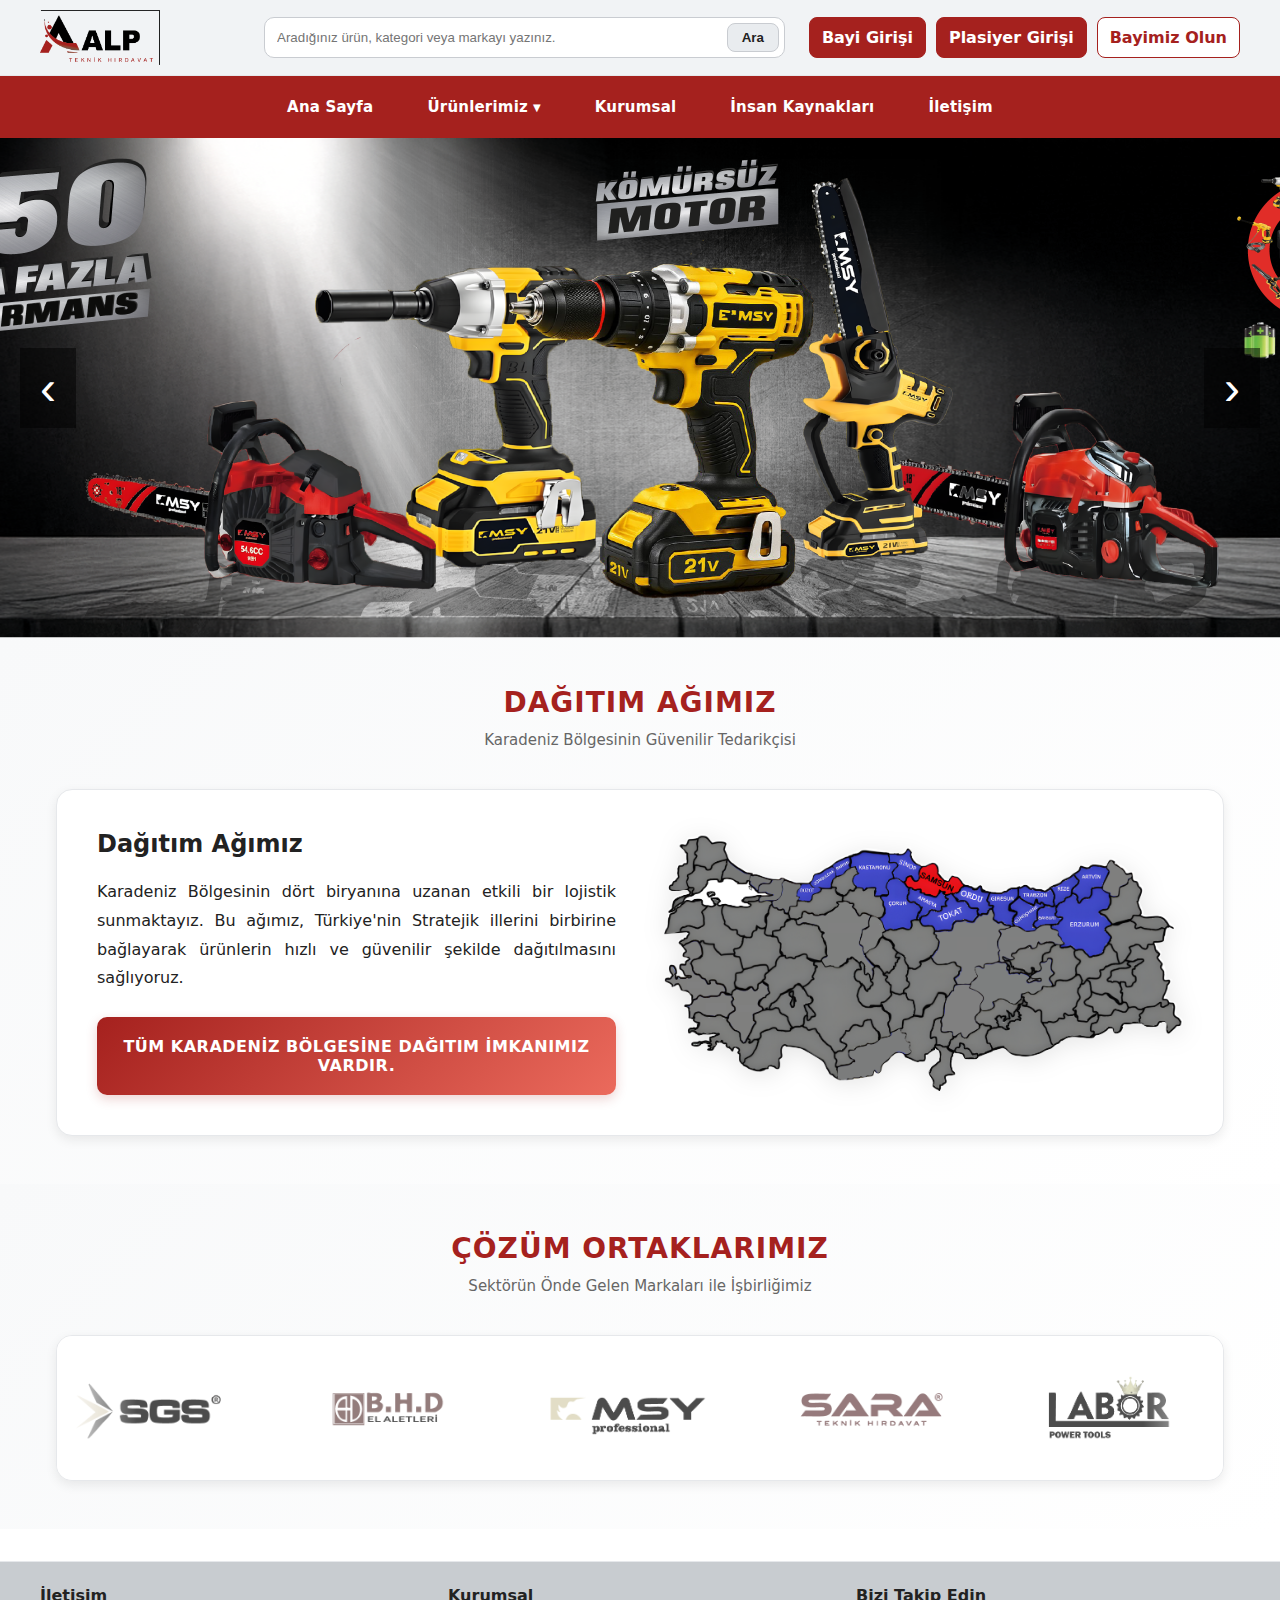
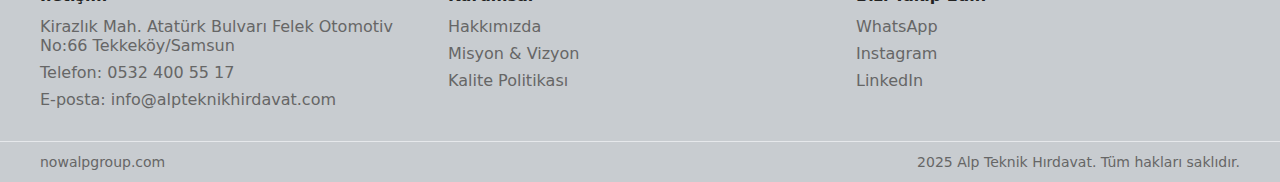
<file: index.html>
﻿<!doctype html>
<html lang="tr">
  
  <head>
    <meta charset="utf-8">
    <meta name="viewport" content="width=device-width, initial-scale=1">
    <title>ALP Teknik Hırdavat | Ana Sayfa</title>
    <link rel="stylesheet" href="assets/css/styles.css">
  </head>
  
    <div class="topbar">
      <div class="container topbar-inner">
        <button class="mobile-menu-toggle" aria-label="Menüyü Aç/Kapat">
          <span></span>
          <span></span>
          <span></span>
        </button>
        <a class="logo" href="index.html" aria-label="ALP Teknik Hırdavat"><img src="assets/img/logo.png" alt="ALP Teknik Hırdavat Logosu"></a>
        <form id="site-search-form" class="search" role="search" aria-label="Site içi arama">
          <input type="search" placeholder="Aradığınız ürün, kategori veya markayı yazınız." aria-label="Ara">
          <button class="btn" type="submit">Ara</button>
        </form>
        <div class="actions">
          <a id="dealer-link" class="btn primary" href="#">Bayi Girişi</a>
          <a id="sales-link" class="btn primary" href="#">Plasiyer Girişi</a>
          <a href="iletisim.html" class="btn">Bayimiz Olun</a>
        </div>
      </div>
    </div>
    <div class="navbar">
      <div class="container nav-inner">
        <nav class="nav" aria-label="Ana menü">
          <a href="index.html">Ana Sayfa</a>
          <div class="nav-dropdown">
            <a href="urunlerimiz.html" class="nav-dropdown-toggle">Ürünlerimiz <span class="dropdown-arrow">▼</span></a>
            <div class="nav-dropdown-menu">
              <a href="urunlerimiz.html#hirdavat">Hırdavat Grubu</a>
              <a href="urunlerimiz.html#el-aletleri">El Aletleri Grubu</a>
              <a href="urunlerimiz.html#su-armaturleri">Su Armatürleri & Tesisat</a>
              <a href="urunlerimiz.html#boyaci-sivaci">Boyacı & Sıvacı Grubu</a>
              <a href="urunlerimiz.html#baglanti-elemanlari">Bağlantı Elemanları & Vida</a>
              <a href="urunlerimiz.html#kapi-pencere">Kapı & Pencere Kilit</a>
              <a href="urunlerimiz.html#makina">Makina Grubu</a>
              <a href="urunlerimiz.html#yapistiriclar">Yapıştırıcılar & Kimyasallar</a>
              <a href="urunlerimiz.html#kesici">Kesici & Aşındırıcı</a>
              <a href="urunlerimiz.html#hortum-bahce">Hortum & Bahçe Ekipmanları</a>
              <a href="urunlerimiz.html#yedek-parca">Makina Yedek Parça</a>
              <a href="urunlerimiz.html#aydinlatma">Aydınlatma & Elektrik</a>
              <a href="urunlerimiz.html#is-guvenligi">İş Güvenliği & Eldiven</a>
              <a href="urunlerimiz.html#nalburiye">Nalburiye & İnşaat</a>
              <a href="urunlerimiz.html#diger">Diğer Stoklar</a>
            </div>
          </div>
          <a href="kurumsal.html">Kurumsal</a>
          <a href="insan-kaynaklari.html">İnsan Kaynakları</a>
          <a href="iletisim.html">İletişim</a>
        </nav>
      </div>
    </div>
    <section class="banner-slider">
      <div class="banner-slider-container">
        <div class="banner-slider-track">
          <div class="banner-slide">
            <img src="assets/img/banners/banner-1.png" alt="Banner 1">
          </div>
          <div class="banner-slide">
            <img src="assets/img/banners/banner-2.png" alt="Banner 2">
          </div>
          <div class="banner-slide">
            <img src="assets/img/banners/banner-3.png" alt="Banner 3">
          </div>
        </div>
        <button class="banner-arrow banner-arrow-left" aria-label="Önceki banner">‹</button>
        <button class="banner-arrow banner-arrow-right" aria-label="Sonraki banner">›</button>
      </div>
    </section>
    <section class="section distribution-section">
      <div class="container">
        <div class="distribution-header">
          <h2 class="distribution-title">Dağıtım Ağımız</h2>
          <p class="distribution-subtitle">Karadeniz Bölgesinin Güvenilir Tedarikçisi</p>
        </div>
        <div class="distribution-content-wrapper">
          <div class="distribution-grid">
            <div class="distribution-text">
              <h3>Dağıtım Ağımız</h3>
              <p>Karadeniz Bölgesinin dört biryanına uzanan etkili bir lojistik sunmaktayız. Bu ağımız, Türkiye'nin Stratejik illerini birbirine bağlayarak ürünlerin hızlı ve güvenilir şekilde dağıtılmasını sağlıyoruz.</p>
              <div class="distribution-highlight">
                <strong>TÜM KARADENİZ BÖLGESİNE DAĞITIM İMKANIMIZ VARDIR.</strong>
              </div>
            </div>
            <div class="distribution-map">
              <img src="assets/img/distribution/turkiye-harita.png" alt="Dağıtım Ağı Haritası">
            </div>
          </div>
        </div>
      </div>
    </section>
    <section class="section partners-section">
      <div class="container">
        <div class="partners-header">
          <h2 class="partners-title">Çözüm Ortaklarımız</h2>
          <p class="partners-subtitle">Sektörün Önde Gelen Markaları ile İşbirliğimiz</p>
        </div>
        <div class="partners-carousel-wrapper">
          <div class="partners-carousel">
            <div class="partners-track">
              <div class="partner-item"><img src="assets/img/partners/logo-1.png" alt="Çözüm Ortağı 1"></div>
              <div class="partner-item"><img src="assets/img/partners/logo-2.png" alt="Çözüm Ortağı 2"></div>
              <div class="partner-item"><img src="assets/img/partners/logo-3.png" alt="Çözüm Ortağı 3"></div>
              <div class="partner-item"><img src="assets/img/partners/logo-4.png" alt="Çözüm Ortağı 4"></div>
              <div class="partner-item"><img src="assets/img/partners/logo-5.png" alt="Çözüm Ortağı 5"></div>
              <div class="partner-item"><img src="assets/img/partners/logo-6.png" alt="Çözüm Ortağı 6"></div>
              <div class="partner-item"><img src="assets/img/partners/logo-7.png" alt="Çözüm Ortağı 7"></div>
              <div class="partner-item"><img src="assets/img/partners/logo-8.png" alt="Çözüm Ortağı 8"></div>
              <div class="partner-item"><img src="assets/img/partners/logo-9.png" alt="Çözüm Ortağı 9"></div>
              <div class="partner-item"><img src="assets/img/partners/logo-10.png" alt="Çözüm Ortağı 10"></div>
              <div class="partner-item"><img src="assets/img/partners/logo-11.png" alt="Çözüm Ortağı 11"></div>
              <div class="partner-item"><img src="assets/img/partners/logo-12.png" alt="Çözüm Ortağı 12"></div>
              <div class="partner-item"><img src="assets/img/partners/logo-13.png" alt="Çözüm Ortağı 13"></div>
              <div class="partner-item"><img src="assets/img/partners/logo-14.png" alt="Çözüm Ortağı 14"></div>
              <div class="partner-item"><img src="assets/img/partners/logo-15.png" alt="Çözüm Ortağı 15"></div>
              <div class="partner-item"><img src="assets/img/partners/logo-16.png" alt="Çözüm Ortağı 16"></div>
              <div class="partner-item"><img src="assets/img/partners/logo-17.png" alt="Çözüm Ortağı 17"></div>
              <!-- Sonsuz döngü için kopyalar -->
              <div class="partner-item"><img src="assets/img/partners/logo-1.png" alt="Çözüm Ortağı 1"></div>
              <div class="partner-item"><img src="assets/img/partners/logo-2.png" alt="Çözüm Ortağı 2"></div>
              <div class="partner-item"><img src="assets/img/partners/logo-3.png" alt="Çözüm Ortağı 3"></div>
              <div class="partner-item"><img src="assets/img/partners/logo-4.png" alt="Çözüm Ortağı 4"></div>
              <div class="partner-item"><img src="assets/img/partners/logo-5.png" alt="Çözüm Ortağı 5"></div>
              <div class="partner-item"><img src="assets/img/partners/logo-6.png" alt="Çözüm Ortağı 6"></div>
              <div class="partner-item"><img src="assets/img/partners/logo-7.png" alt="Çözüm Ortağı 7"></div>
              <div class="partner-item"><img src="assets/img/partners/logo-8.png" alt="Çözüm Ortağı 8"></div>
              <div class="partner-item"><img src="assets/img/partners/logo-9.png" alt="Çözüm Ortağı 9"></div>
              <div class="partner-item"><img src="assets/img/partners/logo-10.png" alt="Çözüm Ortağı 10"></div>
              <div class="partner-item"><img src="assets/img/partners/logo-11.png" alt="Çözüm Ortağı 11"></div>
              <div class="partner-item"><img src="assets/img/partners/logo-12.png" alt="Çözüm Ortağı 12"></div>
              <div class="partner-item"><img src="assets/img/partners/logo-13.png" alt="Çözüm Ortağı 13"></div>
              <div class="partner-item"><img src="assets/img/partners/logo-14.png" alt="Çözüm Ortağı 14"></div>
              <div class="partner-item"><img src="assets/img/partners/logo-15.png" alt="Çözüm Ortağı 15"></div>
              <div class="partner-item"><img src="assets/img/partners/logo-16.png" alt="Çözüm Ortağı 16"></div>
              <div class="partner-item"><img src="assets/img/partners/logo-17.png" alt="Çözüm Ortağı 17"></div>
            </div>
          </div>
        </div>
      </div>
    </section>
    <footer>
      <div class="container footer-columns">
        <div class="footer-col">
          <h4>İletişim</h4>
          <ul>
            <li>Kirazlık Mah. Atatürk Bulvarı Felek Otomotiv No:66 Tekkeköy/Samsun</li>
            <li>Telefon: <a href="tel:05324005517" style="color:inherit;">0532 400 55 17</a></li>
            <li>E-posta: info@alpteknikhirdavat.com</li>
          </ul>
        </div>
        <div class="footer-col">
          <h4>Kurumsal</h4>
          <ul>
            <li><a href="kurumsal.html#hakkimizda">Hakkımızda</a></li>
            <li><a href="kurumsal.html#misyon-vizyon">Misyon & Vizyon</a></li>
            <li><a href="kurumsal.html#kalite-politikasi">Kalite Politikası</a></li>
          </ul>
        </div>
        <div class="footer-col">
          <h4>Bizi Takip Edin</h4>
          <ul>
            <li><a href="https://wa.me/905016605517" target="_blank" rel="noopener" aria-label="WhatsApp">WhatsApp</a></li>
            <li><a href="https://www.instagram.com/alpteknikhirdavat" target="_blank" rel="noopener" aria-label="Instagram">Instagram</a></li>
            <li><a href="https://www.linkedin.com/company/alpteknikhirdavat" target="_blank" rel="noopener" aria-label="LinkedIn">LinkedIn</a></li>
          </ul>
        </div>
      </div>
      <div class="footer-bottom">
        <div class="container inner">
          <div>nowalpgroup.com</div>
          <div> 2025 Alp Teknik Hırdavat. Tüm hakları saklıdır.</div>
        </div>
      </div>
    </footer>
    <script src="assets/js/main.js"></script>
  </body>
</html>
</file>
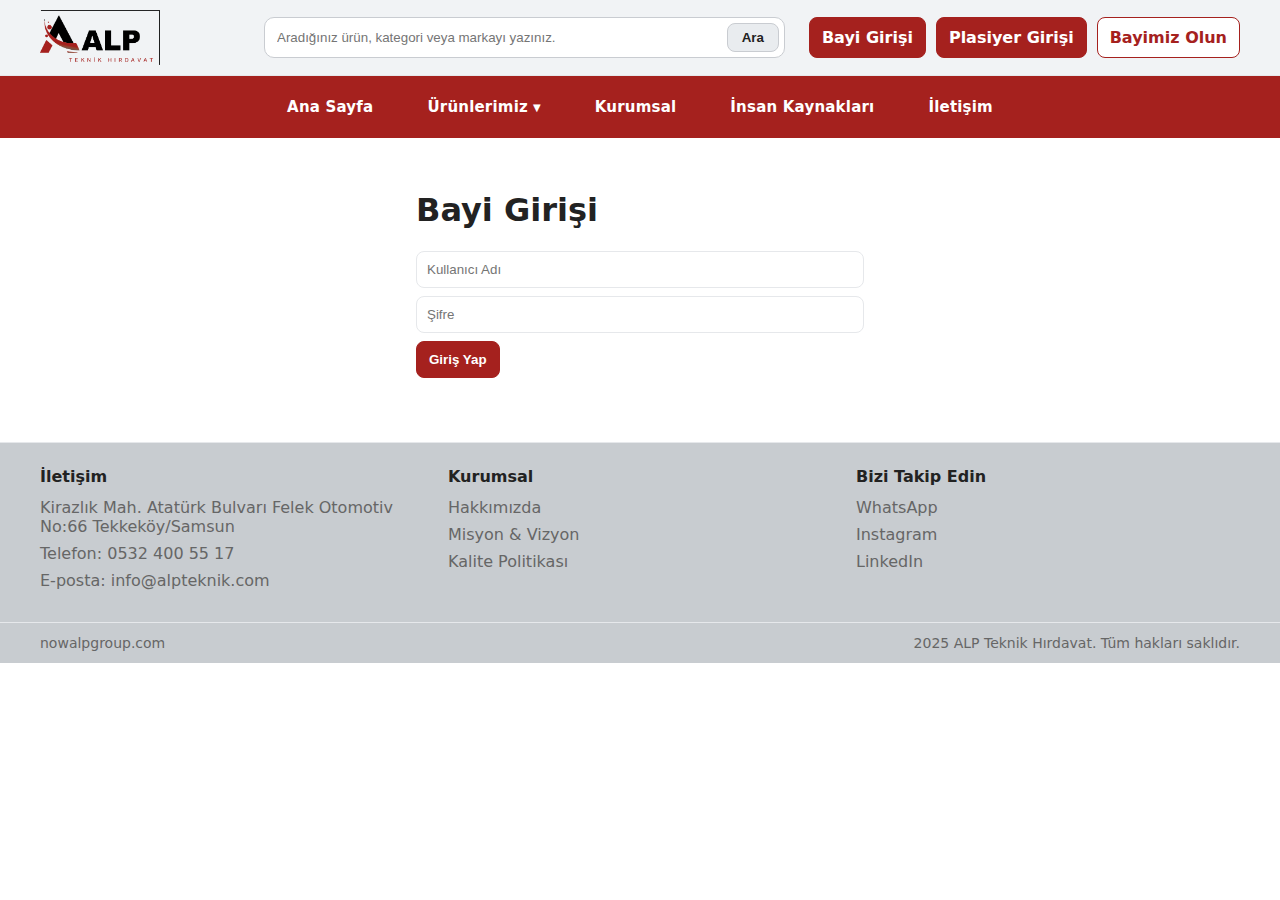
<file: bayi-giris.html>
﻿<!doctype html>
<html lang="tr">
  <head>
    <meta charset="utf-8">
    <meta name="viewport" content="width=device-width, initial-scale=1">
    <title>Bayi Girişi | ALP Teknik Hırdavat</title>
    <link rel="stylesheet" href="assets/css/styles.css">
  </head>
  
    <div class="topbar"><div class="container topbar-inner"><button class="mobile-menu-toggle" aria-label="Menüyü Aç/Kapat"><span></span><span></span><span></span></button><a class="logo" href="index.html" aria-label="ALP Teknik Hırdavat"><img src="assets/img/logo.png" alt="ALP Teknik Hırdavat Logosu"></a><form id="site-search-form" class="search"><input type="search" placeholder="Aradığınız ürün, kategori veya markayı yazınız."><button class="btn" type="submit">Ara</button></form><div class="actions"><a id="dealer-link" class="btn primary" href="#">Bayi Girişi</a><a id="sales-link" class="btn primary" href="#">Plasiyer Girişi</a><a href="iletisim.html" class="btn">Bayimiz Olun</a></div></div></div>
    <div class="navbar"><div class="container nav-inner"><nav class="nav" aria-label="Ana menü"><a href="index.html">Ana Sayfa</a><div class="nav-dropdown"><a href="urunlerimiz.html" class="nav-dropdown-toggle">Ürünlerimiz <span class="dropdown-arrow">▼</span></a><div class="nav-dropdown-menu"><a href="urunlerimiz.html#hirdavat">Hırdavat Grubu</a><a href="urunlerimiz.html#el-aletleri">El Aletleri Grubu</a><a href="urunlerimiz.html#su-armaturleri">Su Armatürleri & Tesisat</a><a href="urunlerimiz.html#boyaci-sivaci">Boyacı & Sıvacı Grubu</a><a href="urunlerimiz.html#baglanti-elemanlari">Bağlantı Elemanları & Vida</a><a href="urunlerimiz.html#kapi-pencere">Kapı & Pencere Kilit</a><a href="urunlerimiz.html#makina">Makina Grubu</a><a href="urunlerimiz.html#yapistiriclar">Yapıştırıcılar & Kimyasallar</a><a href="urunlerimiz.html#kesici">Kesici & Aşındırıcı</a><a href="urunlerimiz.html#hortum-bahce">Hortum & Bahçe Ekipmanları</a><a href="urunlerimiz.html#yedek-parca">Makina Yedek Parça</a><a href="urunlerimiz.html#aydinlatma">Aydınlatma & Elektrik</a><a href="urunlerimiz.html#is-guvenligi">İş Güvenliği & Eldiven</a><a href="urunlerimiz.html#nalburiye">Nalburiye & İnşaat</a><a href="urunlerimiz.html#diger">Diğer Stoklar</a></div></div><a href="kurumsal.html">Kurumsal</a><a href="insan-kaynaklari.html">İnsan Kaynakları</a><a href="iletisim.html">İletişim</a></nav></div></div>

    <section class="section">
      <div class="container" style="max-width:480px;">
        <h1>Bayi Girişi</h1>
        <form>
          <input type="text" placeholder="Kullanıcı Adı" style="width:100%; padding:10px; border:1px solid #e6e8eb; border-radius:8px;">
          <input type="password" placeholder="Şifre" style="margin-top:8px; width:100%; padding:10px; border:1px solid #e6e8eb; border-radius:8px;">
          <div style="margin-top:8px;"><button class="btn primary" type="button">Giriş Yap</button></div>
        </form>
      </div>
    </section>

    <footer>
      <div class="container footer-columns">
        <div class="footer-col"><h4>İletişim</h4><ul><li>Kirazlık Mah. Atatürk Bulvarı Felek Otomotiv No:66 Tekkeköy/Samsun</li><li>Telefon: <a href="tel:05324005517" style="color:inherit;">0532 400 55 17</a></li><li>E-posta: info@alpteknik.com</li></ul></div>
        <div class="footer-col"><h4>Kurumsal</h4><ul><li><a href="kurumsal.html#hakkimizda">Hakkımızda</a></li><li><a href="kurumsal.html#misyon-vizyon">Misyon & Vizyon</a></li><li><a href="kurumsal.html#kalite-politikasi">Kalite Politikası</a></li></ul></div>
        <div class="footer-col"><h4>Bizi Takip Edin</h4><ul><li><a href="https://wa.me/905016605517" target="_blank" rel="noopener">WhatsApp</a></li><li><a href="https://www.instagram.com/alpteknikhirdavat" target="_blank" rel="noopener">Instagram</a></li><li><a href="https://www.linkedin.com/company/alpteknikhirdavat" target="_blank" rel="noopener">LinkedIn</a></li></ul></div>
      </div>
      <div class="footer-bottom"><div class="container inner"><div>nowalpgroup.com</div><div> 2025 ALP Teknik Hırdavat. Tüm hakları saklıdır.</div></div></div>
    </footer>
    <script src="assets/js/main.js"></script>
  </body>
</html>
</file>
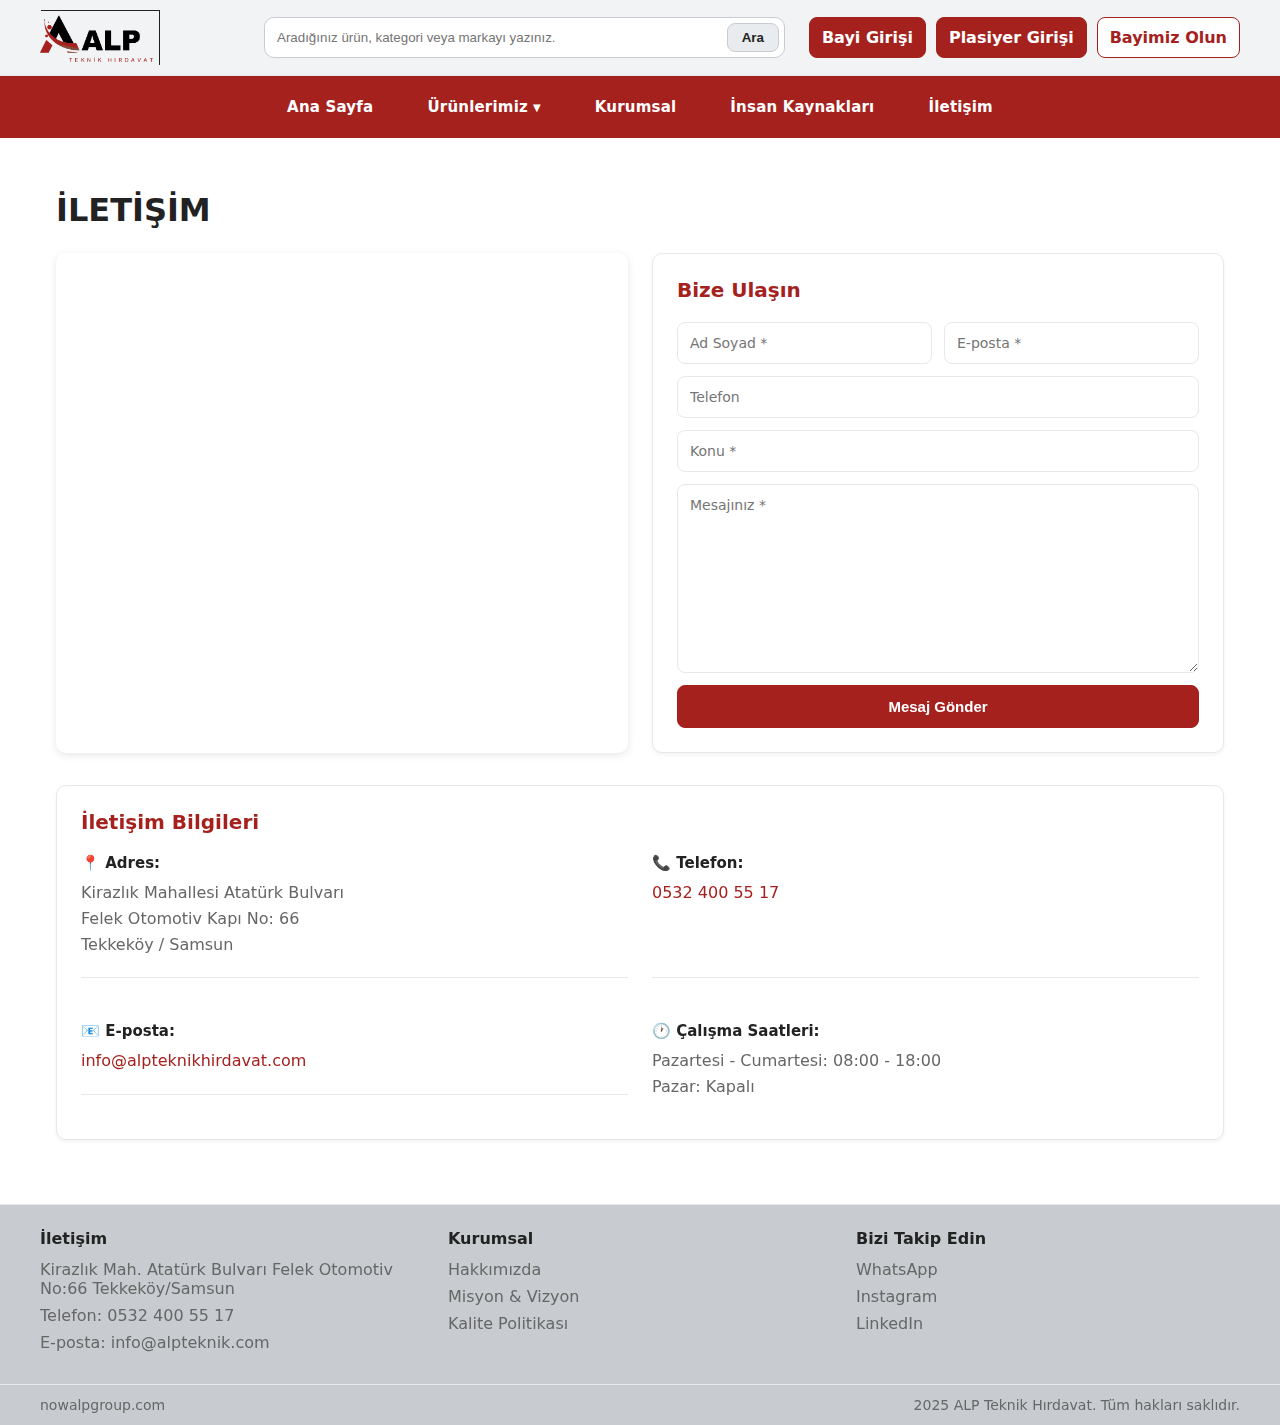
<file: iletisim.html>
﻿<!doctype html>
<html lang="tr">
  <head>
    <meta charset="utf-8">
    <meta name="viewport" content="width=device-width, initial-scale=1">
    <title>İletişim | ALP Teknik Hırdavat</title>
    <link rel="stylesheet" href="assets/css/styles.css">
  </head>
  
    <div class="topbar"><div class="container topbar-inner"><button class="mobile-menu-toggle" aria-label="Menüyü Aç/Kapat"><span></span><span></span><span></span></button><a class="logo" href="index.html" aria-label="ALP Teknik Hırdavat"><img src="assets/img/logo.png" alt="ALP Teknik Hırdavat Logosu"></a><form id="site-search-form" class="search"><input type="search" placeholder="Aradığınız ürün, kategori veya markayı yazınız."><button class="btn" type="submit">Ara</button></form><div class="actions"><a id="dealer-link" class="btn primary" href="#">Bayi Girişi</a><a id="sales-link" class="btn primary" href="#">Plasiyer Girişi</a><a href="iletisim.html" class="btn">Bayimiz Olun</a></div></div></div>
    <div class="navbar"><div class="container nav-inner"><nav class="nav" aria-label="Ana menü"><a href="index.html">Ana Sayfa</a><div class="nav-dropdown"><a href="urunlerimiz.html" class="nav-dropdown-toggle">Ürünlerimiz <span class="dropdown-arrow">▼</span></a><div class="nav-dropdown-menu"><a href="urunlerimiz.html#hirdavat">Hırdavat Grubu</a><a href="urunlerimiz.html#el-aletleri">El Aletleri Grubu</a><a href="urunlerimiz.html#su-armaturleri">Su Armatürleri & Tesisat</a><a href="urunlerimiz.html#boyaci-sivaci">Boyacı & Sıvacı Grubu</a><a href="urunlerimiz.html#baglanti-elemanlari">Bağlantı Elemanları & Vida</a><a href="urunlerimiz.html#kapi-pencere">Kapı & Pencere Kilit</a><a href="urunlerimiz.html#makina">Makina Grubu</a><a href="urunlerimiz.html#yapistiriclar">Yapıştırıcılar & Kimyasallar</a><a href="urunlerimiz.html#kesici">Kesici & Aşındırıcı</a><a href="urunlerimiz.html#hortum-bahce">Hortum & Bahçe Ekipmanları</a><a href="urunlerimiz.html#yedek-parca">Makina Yedek Parça</a><a href="urunlerimiz.html#aydinlatma">Aydınlatma & Elektrik</a><a href="urunlerimiz.html#is-guvenligi">İş Güvenliği & Eldiven</a><a href="urunlerimiz.html#nalburiye">Nalburiye & İnşaat</a><a href="urunlerimiz.html#diger">Diğer Stoklar</a></div></div><a href="kurumsal.html">Kurumsal</a><a href="insan-kaynaklari.html">İnsan Kaynakları</a><a href="iletisim.html">İletişim</a></nav></div></div>

    <section class="section">
      <div class="container">
        <h1>İLETİŞİM</h1>
        
        <!-- Harita ve Form -->
        <div class="contact-map-form-grid">
          <div class="contact-map-wrapper">
            <iframe src="https://www.google.com/maps/embed?pb=!1m16!1m12!1m3!1d774883.8918025494!2d35.18328293467764!3d40.65435066338454!2m3!1f0!2f0!3f0!3m2!1i1024!2i768!4f13.1!2m1!1sKirazl%C4%B1k%20Mahallesi%20Atat%C3%BCrk%20Bulvar%C4%B1%20Felek%20Otomotiv%2066%20Tekkek%C3%B6y%20Samsun!5e0!3m2!1str!2str!4v1761901813629!5m2!1str!2str" width="100%" height="100%" style="border:0; border-radius:10px;" allowfullscreen="" loading="lazy" referrerpolicy="no-referrer-when-downgrade"></iframe>
          </div>
          
          <div class="contact-form-card">
            <h3>Bize Ulaşın</h3>
            <form class="contact-form">
              <div class="form-row">
                <input type="text" placeholder="Ad Soyad *" required>
                <input type="email" placeholder="E-posta *" required>
              </div>
              <input type="tel" placeholder="Telefon">
              <input type="text" placeholder="Konu *" required>
              <textarea placeholder="Mesajınız *" required></textarea>
              <button class="btn primary" type="submit">Mesaj Gönder</button>
            </form>
          </div>
        </div>

        <!-- İletişim Bilgileri -->
        <div class="contact-info-full">
          <div class="contact-info-card">
            <h3>İletişim Bilgileri</h3>
            <div class="contact-info-items">
              <div class="contact-item">
                <strong>📍 Adres:</strong>
                <p>Kirazlık Mahallesi Atatürk Bulvarı<br>Felek Otomotiv Kapı No: 66<br>Tekkeköy / Samsun</p>
              </div>
              <div class="contact-item">
                <strong>📞 Telefon:</strong>
                <p><a href="tel:05324005517">0532 400 55 17</a></p>
              </div>
              <div class="contact-item">
                <strong>📧 E-posta:</strong>
                <p><a href="mailto:info@alpteknikhirdavat.com">info@alpteknikhirdavat.com</a></p>
              </div>
              <div class="contact-item">
                <strong>🕐 Çalışma Saatleri:</strong>
                <p>Pazartesi - Cumartesi: 08:00 - 18:00<br>Pazar: Kapalı</p>
              </div>
            </div>
          </div>
        </div>
      </div>
    </section>

    <footer>
      <div class="container footer-columns">
        <div class="footer-col"><h4>İletişim</h4><ul><li>Kirazlık Mah. Atatürk Bulvarı Felek Otomotiv No:66 Tekkeköy/Samsun</li><li>Telefon: <a href="tel:05324005517" style="color:inherit;">0532 400 55 17</a></li><li>E-posta: info@alpteknik.com</li></ul></div>
        <div class="footer-col"><h4>Kurumsal</h4><ul><li><a href="kurumsal.html#hakkimizda">Hakkımızda</a></li><li><a href="kurumsal.html#misyon-vizyon">Misyon & Vizyon</a></li><li><a href="kurumsal.html#kalite-politikasi">Kalite Politikası</a></li></ul></div>
        <div class="footer-col"><h4>Bizi Takip Edin</h4><ul><li><a href="https://wa.me/905016605517" target="_blank" rel="noopener">WhatsApp</a></li><li><a href="https://www.instagram.com/alpteknikhirdavat" target="_blank" rel="noopener">Instagram</a></li><li><a href="https://www.linkedin.com/company/alpteknikhirdavat" target="_blank" rel="noopener">LinkedIn</a></li></ul></div>
      </div>
      <div class="footer-bottom"><div class="container inner"><div>nowalpgroup.com</div><div> 2025 ALP Teknik Hırdavat. Tüm hakları saklıdır.</div></div></div>
    </footer>
    <script src="assets/js/main.js"></script>
  </body>
</html>
</file>
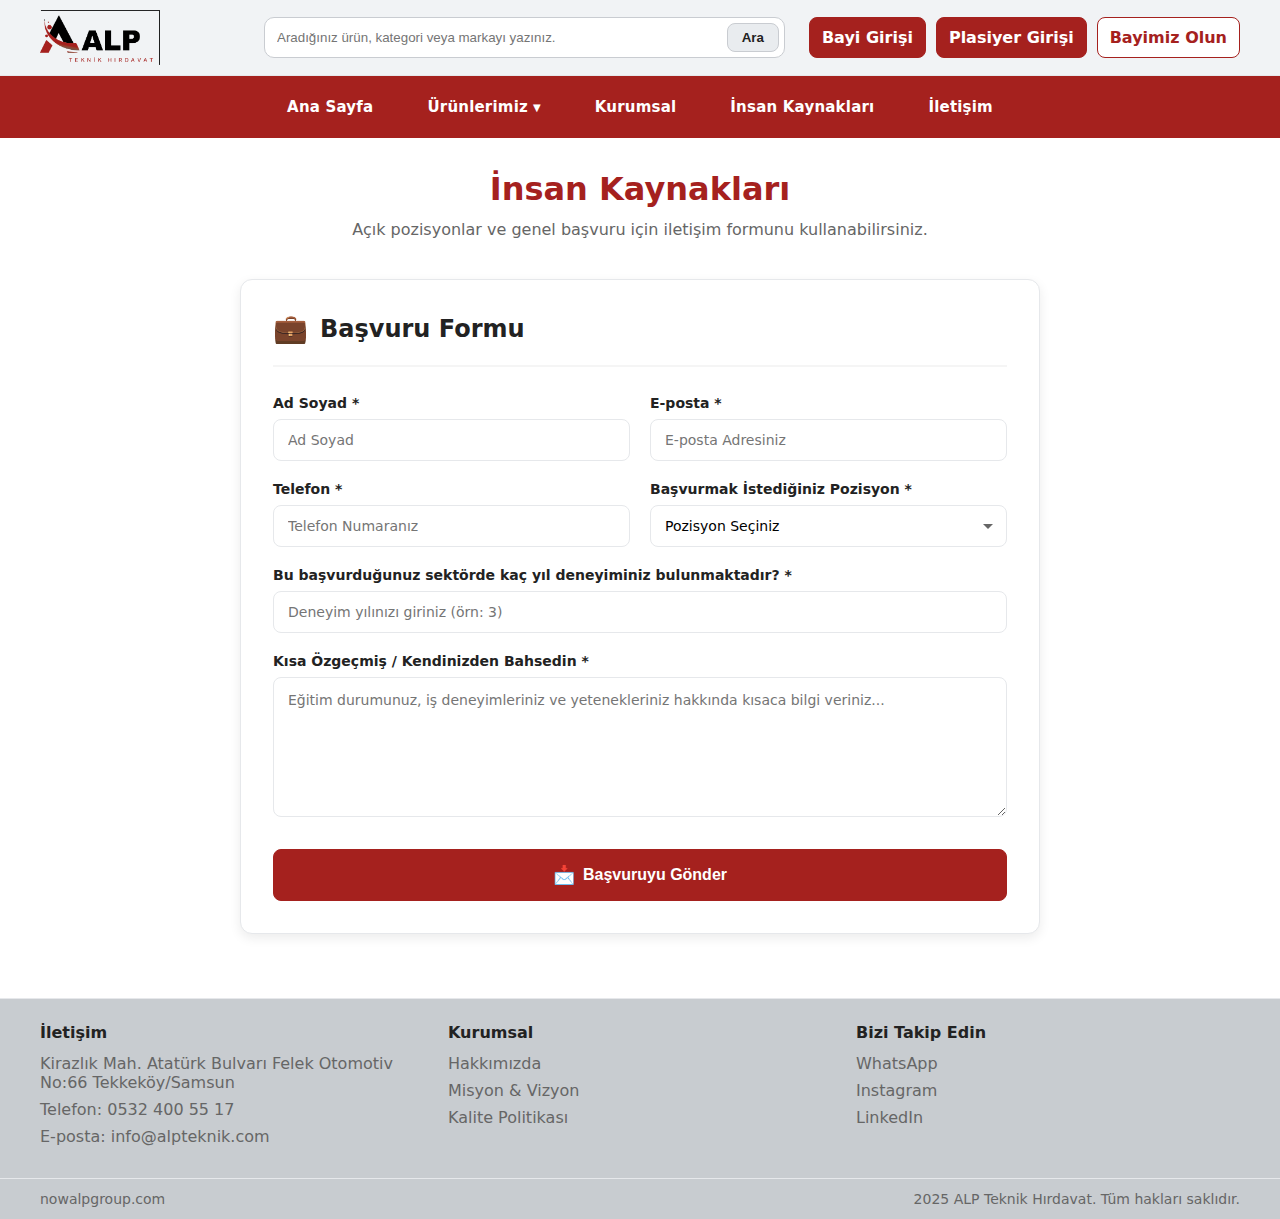
<file: insan-kaynaklari.html>
﻿<!doctype html>
<html lang="tr">
  <head>
    <meta charset="utf-8">
    <meta name="viewport" content="width=device-width, initial-scale=1">
    <title>İnsan Kaynakları | ALP Teknik Hırdavat</title>
    <link rel="stylesheet" href="assets/css/styles.css">
  </head>
  
    <div class="topbar"><div class="container topbar-inner"><button class="mobile-menu-toggle" aria-label="Menüyü Aç/Kapat"><span></span><span></span><span></span></button><a class="logo" href="index.html" aria-label="ALP Teknik Hırdavat"><img src="assets/img/logo.png" alt="ALP Teknik Hırdavat Logosu"></a><form id="site-search-form" class="search"><input type="search" placeholder="Aradığınız ürün, kategori veya markayı yazınız."><button class="btn" type="submit">Ara</button></form><div class="actions"><a id="dealer-link" class="btn primary" href="#">Bayi Girişi</a><a id="sales-link" class="btn primary" href="#">Plasiyer Girişi</a><a href="iletisim.html" class="btn">Bayimiz Olun</a></div></div></div>
    <div class="navbar"><div class="container nav-inner"><nav class="nav" aria-label="Ana menü"><a href="index.html">Ana Sayfa</a><div class="nav-dropdown"><a href="urunlerimiz.html" class="nav-dropdown-toggle">Ürünlerimiz <span class="dropdown-arrow">▼</span></a><div class="nav-dropdown-menu"><a href="urunlerimiz.html#hirdavat">Hırdavat Grubu</a><a href="urunlerimiz.html#el-aletleri">El Aletleri Grubu</a><a href="urunlerimiz.html#su-armaturleri">Su Armatürleri & Tesisat</a><a href="urunlerimiz.html#boyaci-sivaci">Boyacı & Sıvacı Grubu</a><a href="urunlerimiz.html#baglanti-elemanlari">Bağlantı Elemanları & Vida</a><a href="urunlerimiz.html#kapi-pencere">Kapı & Pencere Kilit</a><a href="urunlerimiz.html#makina">Makina Grubu</a><a href="urunlerimiz.html#yapistiriclar">Yapıştırıcılar & Kimyasallar</a><a href="urunlerimiz.html#kesici">Kesici & Aşındırıcı</a><a href="urunlerimiz.html#hortum-bahce">Hortum & Bahçe Ekipmanları</a><a href="urunlerimiz.html#yedek-parca">Makina Yedek Parça</a><a href="urunlerimiz.html#aydinlatma">Aydınlatma & Elektrik</a><a href="urunlerimiz.html#is-guvenligi">İş Güvenliği & Eldiven</a><a href="urunlerimiz.html#nalburiye">Nalburiye & İnşaat</a><a href="urunlerimiz.html#diger">Diğer Stoklar</a></div></div><a href="kurumsal.html">Kurumsal</a><a href="insan-kaynaklari.html">İnsan Kaynakları</a><a href="iletisim.html">İletişim</a></nav></div></div>

    <section class="section">
      <div class="container">
        <div class="hr-header">
          <h1>İnsan Kaynakları</h1>
          <p class="hr-subtitle">Açık pozisyonlar ve genel başvuru için iletişim formunu kullanabilirsiniz.</p>
        </div>
        
        <div class="hr-form-container">
          <div class="hr-form-card">
            <div class="hr-form-title">
              <span class="hr-icon">💼</span>
              <h2>Başvuru Formu</h2>
            </div>
            
            <form class="hr-form">
              <div class="hr-form-row">
                <div class="hr-form-group">
                  <label for="fullname">Ad Soyad *</label>
                  <input type="text" id="fullname" placeholder="Ad Soyad" required>
                </div>
                <div class="hr-form-group">
                  <label for="email">E-posta *</label>
                  <input type="email" id="email" placeholder="E-posta Adresiniz" required>
                </div>
              </div>
              
              <div class="hr-form-row">
                <div class="hr-form-group">
                  <label for="phone">Telefon *</label>
                  <input type="tel" id="phone" placeholder="Telefon Numaranız" required>
                </div>
                <div class="hr-form-group">
                  <label for="position">Başvurmak İstediğiniz Pozisyon *</label>
                  <select id="position" required>
                    <option value="">Pozisyon Seçiniz</option>
                    <option value="genel-mudur">Genel Müdür</option>
                    <option value="depo-sorumlusu">Depo Sorumlusu</option>
                    <option value="muhasebe-muduru">Muhasebe Müdürü</option>
                    <option value="muhasebe">Muhasebe</option>
                    <option value="operasyon-sorumlusu">Operasyon Sorumlusu</option>
                    <option value="sevkiyat-sorumlusu">Sevkiyat Sorumlusu</option>
                    <option value="bilgi-islem-uzmani">Bilgi İşlem Uzmanı</option>
                    <option value="depo-elemani">Depo Elemanı</option>
                    <option value="sofor">Şoför</option>
                    <option value="ozel-guvenlik">Özel Güvenlik</option>
                    <option value="temizlikci">Temizlikçi</option>
                  </select>
                </div>
              </div>
              
              <div class="hr-form-group">
                <label for="experience">Bu başvurduğunuz sektörde kaç yıl deneyiminiz bulunmaktadır? *</label>
                <input type="number" id="experience" placeholder="Deneyim yılınızı giriniz (örn: 3)" min="0" max="50" required>
              </div>
              
              <div class="hr-form-group">
                <label for="cv">Kısa Özgeçmiş / Kendinizden Bahsedin *</label>
                <textarea id="cv" placeholder="Eğitim durumunuz, iş deneyimleriniz ve yetenekleriniz hakkında kısaca bilgi veriniz..." required></textarea>
              </div>
              
              <div class="hr-form-actions">
                <button class="btn primary hr-submit-btn" type="submit">
                  <span>📩</span> Başvuruyu Gönder
                </button>
              </div>
            </form>
          </div>
        </div>
      </div>
    </section>

    <footer>
      <div class="container footer-columns">
        <div class="footer-col"><h4>İletişim</h4><ul><li>Kirazlık Mah. Atatürk Bulvarı Felek Otomotiv No:66 Tekkeköy/Samsun</li><li>Telefon: <a href="tel:05324005517" style="color:inherit;">0532 400 55 17</a></li><li>E-posta: info@alpteknik.com</li></ul></div>
        <div class="footer-col"><h4>Kurumsal</h4><ul><li><a href="kurumsal.html#hakkimizda">Hakkımızda</a></li><li><a href="kurumsal.html#misyon-vizyon">Misyon & Vizyon</a></li><li><a href="kurumsal.html#kalite-politikasi">Kalite Politikası</a></li></ul></div>
        <div class="footer-col"><h4>Bizi Takip Edin</h4><ul><li><a href="https://wa.me/905016605517" target="_blank" rel="noopener">WhatsApp</a></li><li><a href="https://www.instagram.com/alpteknikhirdavat" target="_blank" rel="noopener">Instagram</a></li><li><a href="https://www.linkedin.com/company/alpteknikhirdavat" target="_blank" rel="noopener">LinkedIn</a></li></ul></div>
      </div>
      <div class="footer-bottom"><div class="container inner"><div>nowalpgroup.com</div><div> 2025 ALP Teknik Hırdavat. Tüm hakları saklıdır.</div></div></div>
    </footer>
    <script src="assets/js/main.js"></script>
  </body>
</html>
</file>
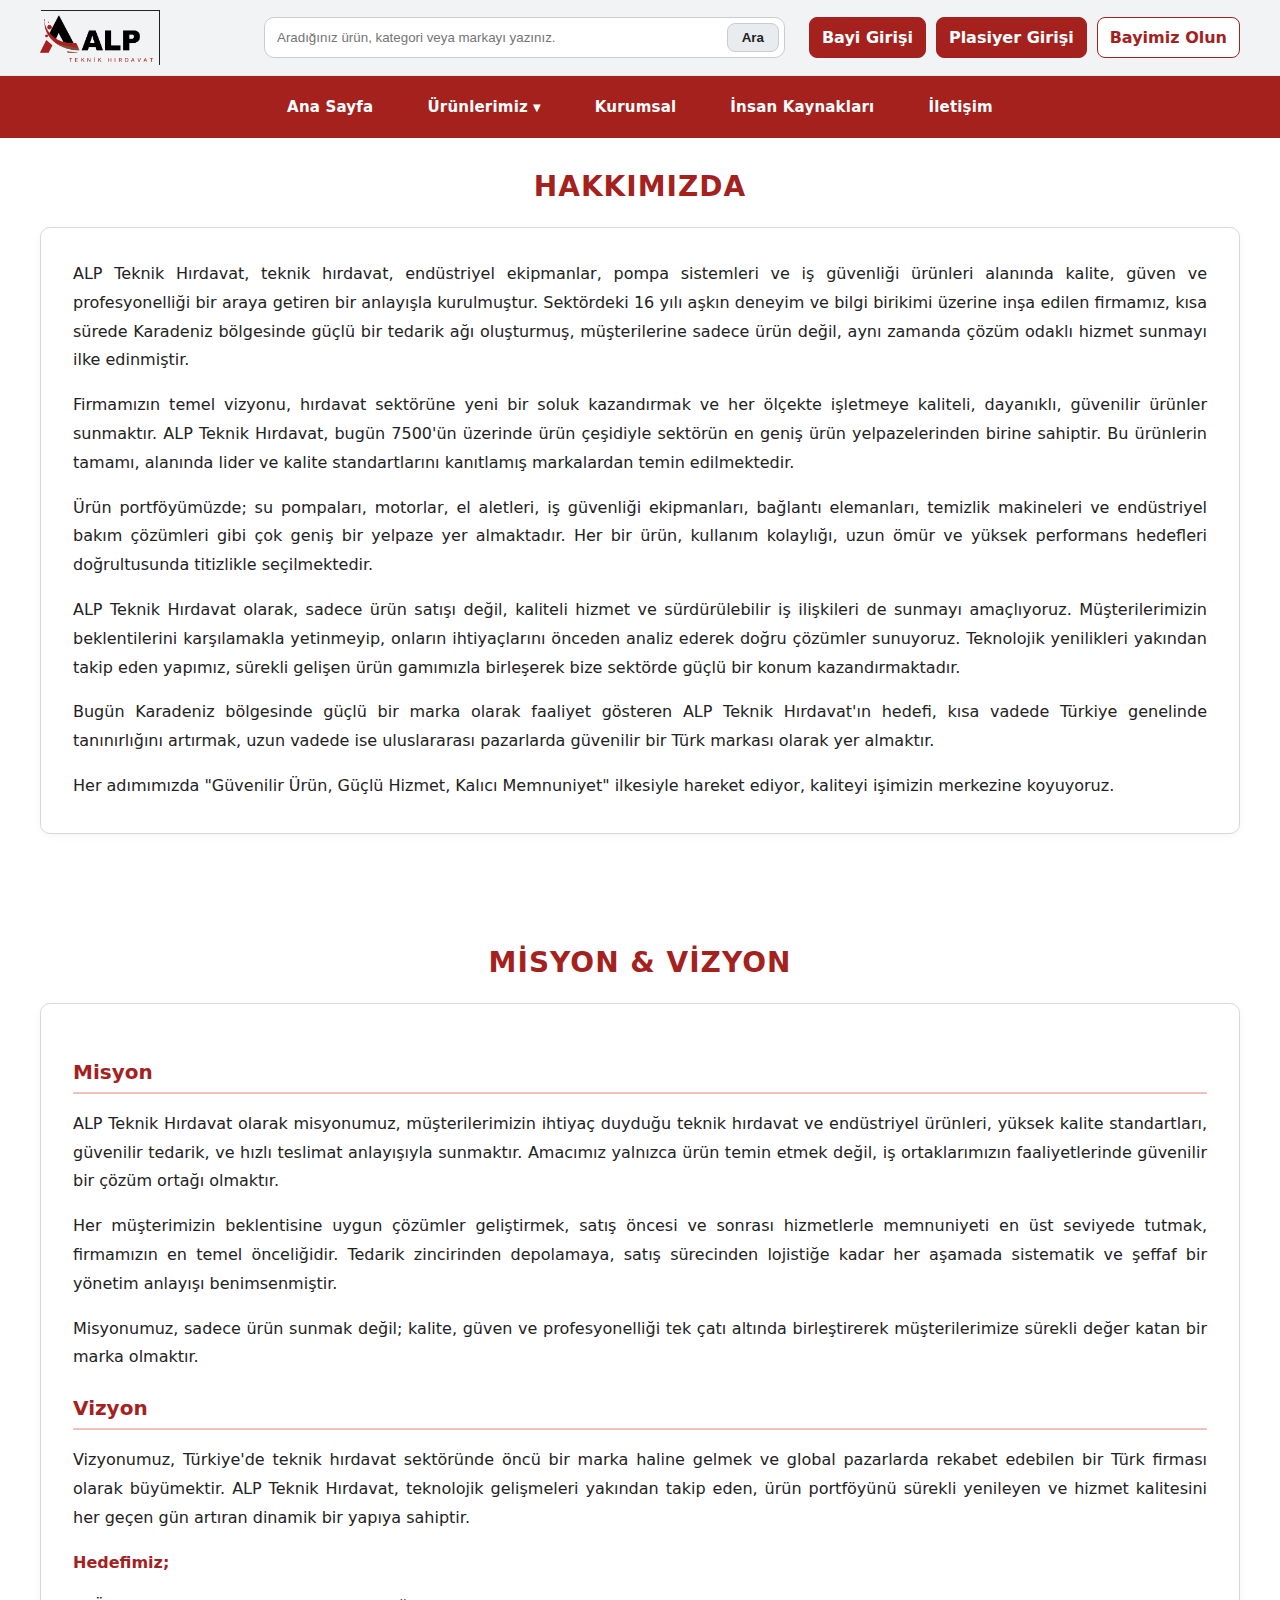
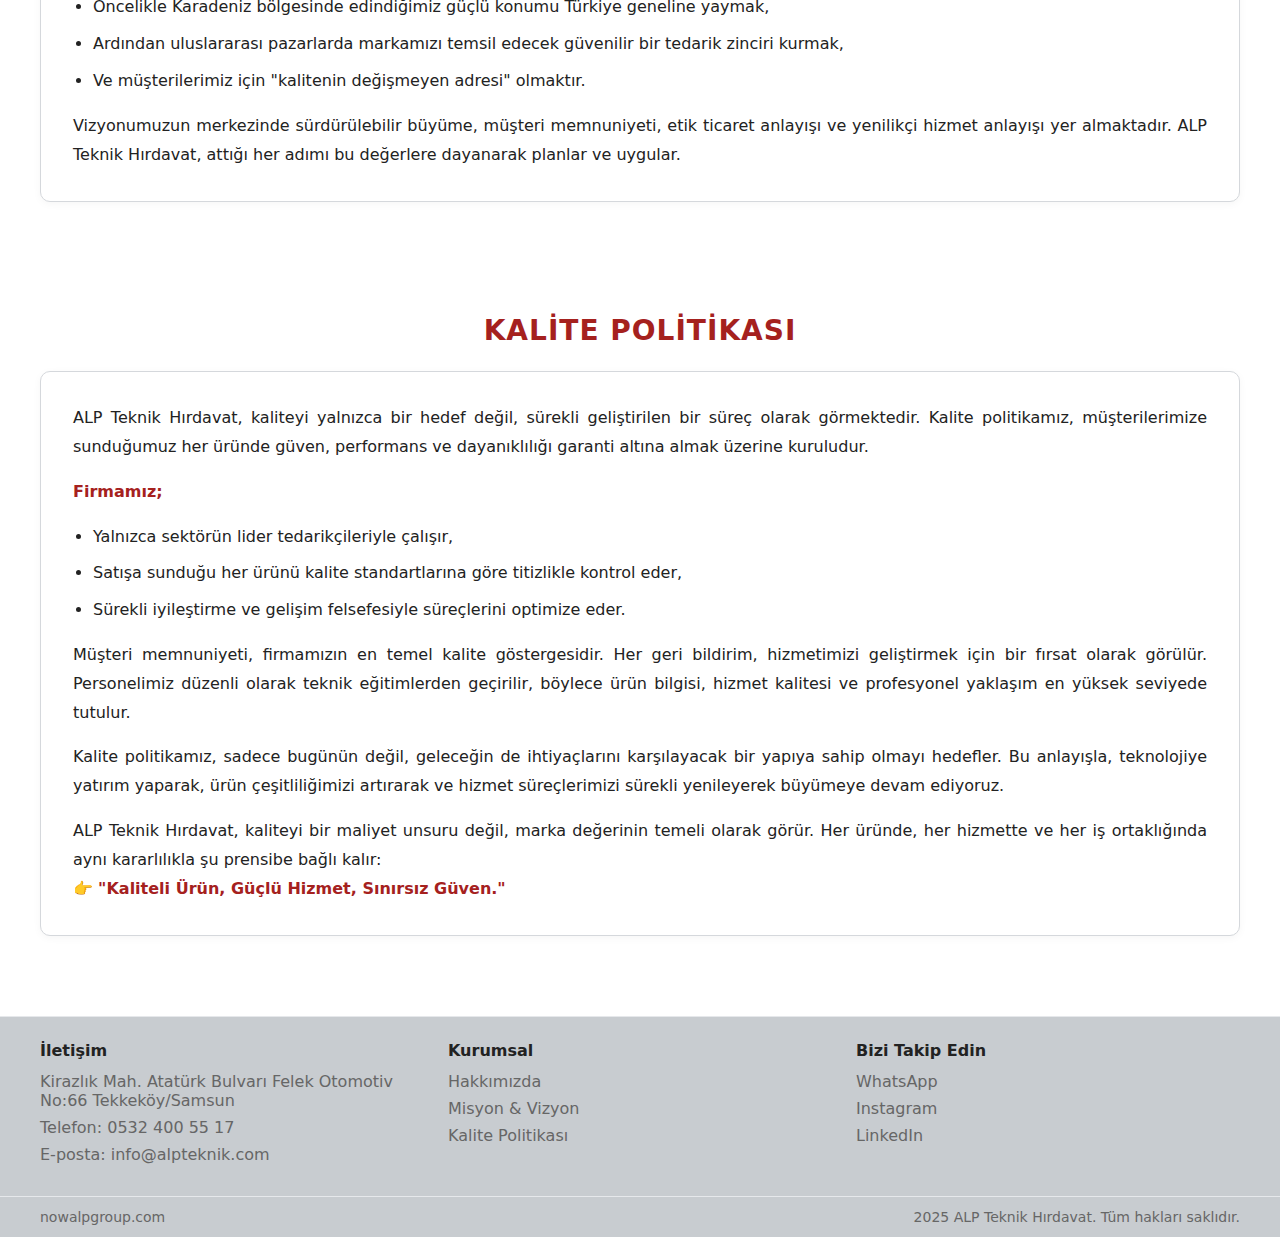
<file: kurumsal.html>
﻿<!doctype html>
<html lang="tr">
  <head>
    <meta charset="utf-8">
    <meta name="viewport" content="width=device-width, initial-scale=1">
    <title>Kurumsal | ALP Teknik Hırdavat</title>
    <link rel="stylesheet" href="assets/css/styles.css">
  </head>
  
    <div class="topbar"><div class="container topbar-inner"><button class="mobile-menu-toggle" aria-label="Menüyü Aç/Kapat"><span></span><span></span><span></span></button><a class="logo" href="index.html" aria-label="ALP Teknik Hırdavat"><img src="assets/img/logo.png" alt="ALP Teknik Hırdavat Logosu"></a><form id="site-search-form" class="search"><input type="search" placeholder="Aradığınız ürün, kategori veya markayı yazınız."><button class="btn" type="submit">Ara</button></form><div class="actions"><a id="dealer-link" class="btn primary" href="#">Bayi Girişi</a><a id="sales-link" class="btn primary" href="#">Plasiyer Girişi</a><a href="iletisim.html" class="btn">Bayimiz Olun</a></div></div></div>
    <div class="navbar"><div class="container nav-inner"><nav class="nav" aria-label="Ana menü"><a href="index.html">Ana Sayfa</a><div class="nav-dropdown"><a href="urunlerimiz.html" class="nav-dropdown-toggle">Ürünlerimiz <span class="dropdown-arrow">▼</span></a><div class="nav-dropdown-menu"><a href="urunlerimiz.html#hirdavat">Hırdavat Grubu</a><a href="urunlerimiz.html#el-aletleri">El Aletleri Grubu</a><a href="urunlerimiz.html#su-armaturleri">Su Armatürleri & Tesisat</a><a href="urunlerimiz.html#boyaci-sivaci">Boyacı & Sıvacı Grubu</a><a href="urunlerimiz.html#baglanti-elemanlari">Bağlantı Elemanları & Vida</a><a href="urunlerimiz.html#kapi-pencere">Kapı & Pencere Kilit</a><a href="urunlerimiz.html#makina">Makina Grubu</a><a href="urunlerimiz.html#yapistiriclar">Yapıştırıcılar & Kimyasallar</a><a href="urunlerimiz.html#kesici">Kesici & Aşındırıcı</a><a href="urunlerimiz.html#hortum-bahce">Hortum & Bahçe Ekipmanları</a><a href="urunlerimiz.html#yedek-parca">Makina Yedek Parça</a><a href="urunlerimiz.html#aydinlatma">Aydınlatma & Elektrik</a><a href="urunlerimiz.html#is-guvenligi">İş Güvenliği & Eldiven</a><a href="urunlerimiz.html#nalburiye">Nalburiye & İnşaat</a><a href="urunlerimiz.html#diger">Diğer Stoklar</a></div></div><a href="kurumsal.html">Kurumsal</a><a href="insan-kaynaklari.html">İnsan Kaynakları</a><a href="iletisim.html">İletişim</a></nav></div></div>

    <section class="section container corporate-section" id="hakkimizda">
      <h1 class="corporate-title">HAKKIMIZDA</h1>
      <div class="corporate-content">
        <p>ALP Teknik Hırdavat, teknik hırdavat, endüstriyel ekipmanlar, pompa sistemleri ve iş güvenliği ürünleri alanında kalite, güven ve profesyonelliği bir araya getiren bir anlayışla kurulmuştur.
        Sektördeki 16 yılı aşkın deneyim ve bilgi birikimi üzerine inşa edilen firmamız, kısa sürede Karadeniz bölgesinde güçlü bir tedarik ağı oluşturmuş, müşterilerine sadece ürün değil, aynı zamanda çözüm odaklı hizmet sunmayı ilke edinmiştir.</p>
        
        <p>Firmamızın temel vizyonu, hırdavat sektörüne yeni bir soluk kazandırmak ve her ölçekte işletmeye kaliteli, dayanıklı, güvenilir ürünler sunmaktır. ALP Teknik Hırdavat, bugün 7500'ün üzerinde ürün çeşidiyle sektörün en geniş ürün yelpazelerinden birine sahiptir. Bu ürünlerin tamamı, alanında lider ve kalite standartlarını kanıtlamış markalardan temin edilmektedir.</p>
        
        <p>Ürün portföyümüzde; su pompaları, motorlar, el aletleri, iş güvenliği ekipmanları, bağlantı elemanları, temizlik makineleri ve endüstriyel bakım çözümleri gibi çok geniş bir yelpaze yer almaktadır.
        Her bir ürün, kullanım kolaylığı, uzun ömür ve yüksek performans hedefleri doğrultusunda titizlikle seçilmektedir.</p>
        
        <p>ALP Teknik Hırdavat olarak, sadece ürün satışı değil, kaliteli hizmet ve sürdürülebilir iş ilişkileri de sunmayı amaçlıyoruz.
        Müşterilerimizin beklentilerini karşılamakla yetinmeyip, onların ihtiyaçlarını önceden analiz ederek doğru çözümler sunuyoruz.
        Teknolojik yenilikleri yakından takip eden yapımız, sürekli gelişen ürün gamımızla birleşerek bize sektörde güçlü bir konum kazandırmaktadır.</p>
        
        <p>Bugün Karadeniz bölgesinde güçlü bir marka olarak faaliyet gösteren ALP Teknik Hırdavat'ın hedefi, kısa vadede Türkiye genelinde tanınırlığını artırmak, uzun vadede ise uluslararası pazarlarda güvenilir bir Türk markası olarak yer almaktır.</p>
        
        <p>Her adımımızda "Güvenilir Ürün, Güçlü Hizmet, Kalıcı Memnuniyet" ilkesiyle hareket ediyor, kaliteyi işimizin merkezine koyuyoruz.</p>
      </div>
    </section>
    <section class="section container corporate-section" id="misyon-vizyon">
      <h1 class="corporate-title">MİSYON & VİZYON</h1>
      <div class="corporate-content">
        <h3 class="corporate-subtitle">Misyon</h3>
        <p>ALP Teknik Hırdavat olarak misyonumuz, müşterilerimizin ihtiyaç duyduğu teknik hırdavat ve endüstriyel ürünleri, yüksek kalite standartları, güvenilir tedarik, ve hızlı teslimat anlayışıyla sunmaktır.
        Amacımız yalnızca ürün temin etmek değil, iş ortaklarımızın faaliyetlerinde güvenilir bir çözüm ortağı olmaktır.</p>
        
        <p>Her müşterimizin beklentisine uygun çözümler geliştirmek, satış öncesi ve sonrası hizmetlerle memnuniyeti en üst seviyede tutmak, firmamızın en temel önceliğidir.
        Tedarik zincirinden depolamaya, satış sürecinden lojistiğe kadar her aşamada sistematik ve şeffaf bir yönetim anlayışı benimsenmiştir.</p>
        
        <p>Misyonumuz, sadece ürün sunmak değil; kalite, güven ve profesyonelliği tek çatı altında birleştirerek müşterilerimize sürekli değer katan bir marka olmaktır.</p>
        
        <h3 class="corporate-subtitle">Vizyon</h3>
        <p>Vizyonumuz, Türkiye'de teknik hırdavat sektöründe öncü bir marka haline gelmek ve global pazarlarda rekabet edebilen bir Türk firması olarak büyümektir.
        ALP Teknik Hırdavat, teknolojik gelişmeleri yakından takip eden, ürün portföyünü sürekli yenileyen ve hizmet kalitesini her geçen gün artıran dinamik bir yapıya sahiptir.</p>
        
        <p><strong>Hedefimiz;</strong></p>
        <ul>
          <li>Öncelikle Karadeniz bölgesinde edindiğimiz güçlü konumu Türkiye geneline yaymak,</li>
          <li>Ardından uluslararası pazarlarda markamızı temsil edecek güvenilir bir tedarik zinciri kurmak,</li>
          <li>Ve müşterilerimiz için "kalitenin değişmeyen adresi" olmaktır.</li>
        </ul>
        
        <p>Vizyonumuzun merkezinde sürdürülebilir büyüme, müşteri memnuniyeti, etik ticaret anlayışı ve yenilikçi hizmet anlayışı yer almaktadır.
        ALP Teknik Hırdavat, attığı her adımı bu değerlere dayanarak planlar ve uygular.</p>
      </div>
    </section>
    <section class="section container corporate-section" id="kalite-politikasi">
      <h1 class="corporate-title">KALİTE POLİTİKASI</h1>
      <div class="corporate-content">
        <p>ALP Teknik Hırdavat, kaliteyi yalnızca bir hedef değil, sürekli geliştirilen bir süreç olarak görmektedir.
        Kalite politikamız, müşterilerimize sunduğumuz her üründe güven, performans ve dayanıklılığı garanti altına almak üzerine kuruludur.</p>
        
        <p><strong>Firmamız;</strong></p>
        <ul>
          <li>Yalnızca sektörün lider tedarikçileriyle çalışır,</li>
          <li>Satışa sunduğu her ürünü kalite standartlarına göre titizlikle kontrol eder,</li>
          <li>Sürekli iyileştirme ve gelişim felsefesiyle süreçlerini optimize eder.</li>
        </ul>
        
        <p>Müşteri memnuniyeti, firmamızın en temel kalite göstergesidir. Her geri bildirim, hizmetimizi geliştirmek için bir fırsat olarak görülür.
        Personelimiz düzenli olarak teknik eğitimlerden geçirilir, böylece ürün bilgisi, hizmet kalitesi ve profesyonel yaklaşım en yüksek seviyede tutulur.</p>
        
        <p>Kalite politikamız, sadece bugünün değil, geleceğin de ihtiyaçlarını karşılayacak bir yapıya sahip olmayı hedefler.
        Bu anlayışla, teknolojiye yatırım yaparak, ürün çeşitliliğimizi artırarak ve hizmet süreçlerimizi sürekli yenileyerek büyümeye devam ediyoruz.</p>
        
        <p>ALP Teknik Hırdavat, kaliteyi bir maliyet unsuru değil, marka değerinin temeli olarak görür.
        Her üründe, her hizmette ve her iş ortaklığında aynı kararlılıkla şu prensibe bağlı kalır:<br>
        👉 <strong>"Kaliteli Ürün, Güçlü Hizmet, Sınırsız Güven."</strong></p>
      </div>
    </section>

    <footer>
      <div class="container footer-columns">
        <div class="footer-col"><h4>İletişim</h4><ul><li>Kirazlık Mah. Atatürk Bulvarı Felek Otomotiv No:66 Tekkeköy/Samsun</li><li>Telefon: <a href="tel:05324005517" style="color:inherit;">0532 400 55 17</a></li><li>E-posta: info@alpteknik.com</li></ul></div>
        <div class="footer-col"><h4>Kurumsal</h4><ul><li><a href="#hakkimizda">Hakkımızda</a></li><li><a href="#misyon-vizyon">Misyon & Vizyon</a></li><li><a href="#kalite-politikasi">Kalite Politikası</a></li></ul></div>
        <div class="footer-col"><h4>Bizi Takip Edin</h4><ul><li><a href="https://wa.me/905016605517" target="_blank" rel="noopener">WhatsApp</a></li><li><a href="https://www.instagram.com/alpteknikhirdavat" target="_blank" rel="noopener">Instagram</a></li><li><a href="https://www.linkedin.com/company/alpteknikhirdavat" target="_blank" rel="noopener">LinkedIn</a></li></ul></div>
      </div>
      <div class="footer-bottom"><div class="container inner"><div>nowalpgroup.com</div><div> 2025 ALP Teknik Hırdavat. Tüm hakları saklıdır.</div></div></div>
    </footer>
    <script src="assets/js/main.js"></script>
  </body>
</html>
</file>
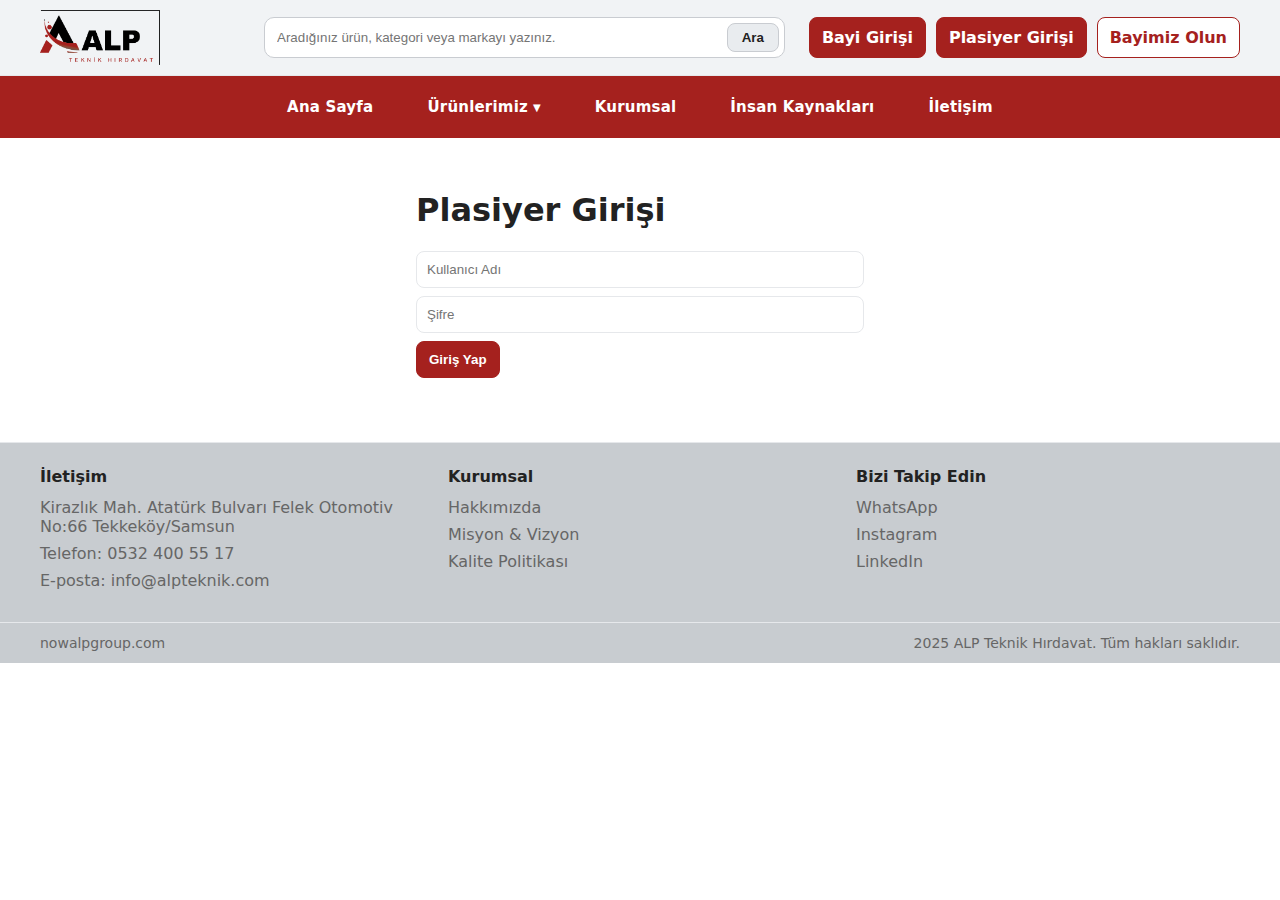
<file: plasiyer-giris.html>
﻿<!doctype html>
<html lang="tr">
  <head>
    <meta charset="utf-8">
    <meta name="viewport" content="width=device-width, initial-scale=1">
    <title>Plasiyer Girişi | ALP Teknik Hırdavat</title>
    <link rel="stylesheet" href="assets/css/styles.css">
  </head>
  
    <div class="topbar"><div class="container topbar-inner"><button class="mobile-menu-toggle" aria-label="Menüyü Aç/Kapat"><span></span><span></span><span></span></button><a class="logo" href="index.html" aria-label="ALP Teknik Hırdavat"><img src="assets/img/logo.png" alt="ALP Teknik Hırdavat Logosu"></a><form id="site-search-form" class="search"><input type="search" placeholder="Aradığınız ürün, kategori veya markayı yazınız."><button class="btn" type="submit">Ara</button></form><div class="actions"><a id="dealer-link" class="btn primary" href="#">Bayi Girişi</a><a id="sales-link" class="btn primary" href="#">Plasiyer Girişi</a><a href="iletisim.html" class="btn">Bayimiz Olun</a></div></div></div>
    <div class="navbar"><div class="container nav-inner"><nav class="nav" aria-label="Ana menü"><a href="index.html">Ana Sayfa</a><div class="nav-dropdown"><a href="urunlerimiz.html" class="nav-dropdown-toggle">Ürünlerimiz <span class="dropdown-arrow">▼</span></a><div class="nav-dropdown-menu"><a href="urunlerimiz.html#hirdavat">Hırdavat Grubu</a><a href="urunlerimiz.html#el-aletleri">El Aletleri Grubu</a><a href="urunlerimiz.html#su-armaturleri">Su Armatürleri & Tesisat</a><a href="urunlerimiz.html#boyaci-sivaci">Boyacı & Sıvacı Grubu</a><a href="urunlerimiz.html#baglanti-elemanlari">Bağlantı Elemanları & Vida</a><a href="urunlerimiz.html#kapi-pencere">Kapı & Pencere Kilit</a><a href="urunlerimiz.html#makina">Makina Grubu</a><a href="urunlerimiz.html#yapistiriclar">Yapıştırıcılar & Kimyasallar</a><a href="urunlerimiz.html#kesici">Kesici & Aşındırıcı</a><a href="urunlerimiz.html#hortum-bahce">Hortum & Bahçe Ekipmanları</a><a href="urunlerimiz.html#yedek-parca">Makina Yedek Parça</a><a href="urunlerimiz.html#aydinlatma">Aydınlatma & Elektrik</a><a href="urunlerimiz.html#is-guvenligi">İş Güvenliği & Eldiven</a><a href="urunlerimiz.html#nalburiye">Nalburiye & İnşaat</a><a href="urunlerimiz.html#diger">Diğer Stoklar</a></div></div><a href="kurumsal.html">Kurumsal</a><a href="insan-kaynaklari.html">İnsan Kaynakları</a><a href="iletisim.html">İletişim</a></nav></div></div>

    <section class="section">
      <div class="container" style="max-width:480px;">
        <h1>Plasiyer Girişi</h1>
        <form>
          <input type="text" placeholder="Kullanıcı Adı" style="width:100%; padding:10px; border:1px solid #e6e8eb; border-radius:8px;">
          <input type="password" placeholder="Şifre" style="margin-top:8px; width:100%; padding:10px; border:1px solid #e6e8eb; border-radius:8px;">
          <div style="margin-top:8px;"><button class="btn primary" type="button">Giriş Yap</button></div>
        </form>
      </div>
    </section>

    <footer>
      <div class="container footer-columns">
        <div class="footer-col"><h4>İletişim</h4><ul><li>Kirazlık Mah. Atatürk Bulvarı Felek Otomotiv No:66 Tekkeköy/Samsun</li><li>Telefon: <a href="tel:05324005517" style="color:inherit;">0532 400 55 17</a></li><li>E-posta: info@alpteknik.com</li></ul></div>
        <div class="footer-col"><h4>Kurumsal</h4><ul><li><a href="kurumsal.html#hakkimizda">Hakkımızda</a></li><li><a href="kurumsal.html#misyon-vizyon">Misyon & Vizyon</a></li><li><a href="kurumsal.html#kalite-politikasi">Kalite Politikası</a></li></ul></div>
        <div class="footer-col"><h4>Bizi Takip Edin</h4><ul><li><a href="https://wa.me/905016605517" target="_blank" rel="noopener">WhatsApp</a></li><li><a href="https://www.instagram.com/alpteknikhirdavat" target="_blank" rel="noopener">Instagram</a></li><li><a href="https://www.linkedin.com/company/alpteknikhirdavat" target="_blank" rel="noopener">LinkedIn</a></li></ul></div>
      </div>
      <div class="footer-bottom"><div class="container inner"><div>nowalpgroup.com</div><div> 2025 ALP Teknik Hırdavat. Tüm hakları saklıdır.</div></div></div>
    </footer>
    <script src="assets/js/main.js"></script>
  </body>
</html>
</file>
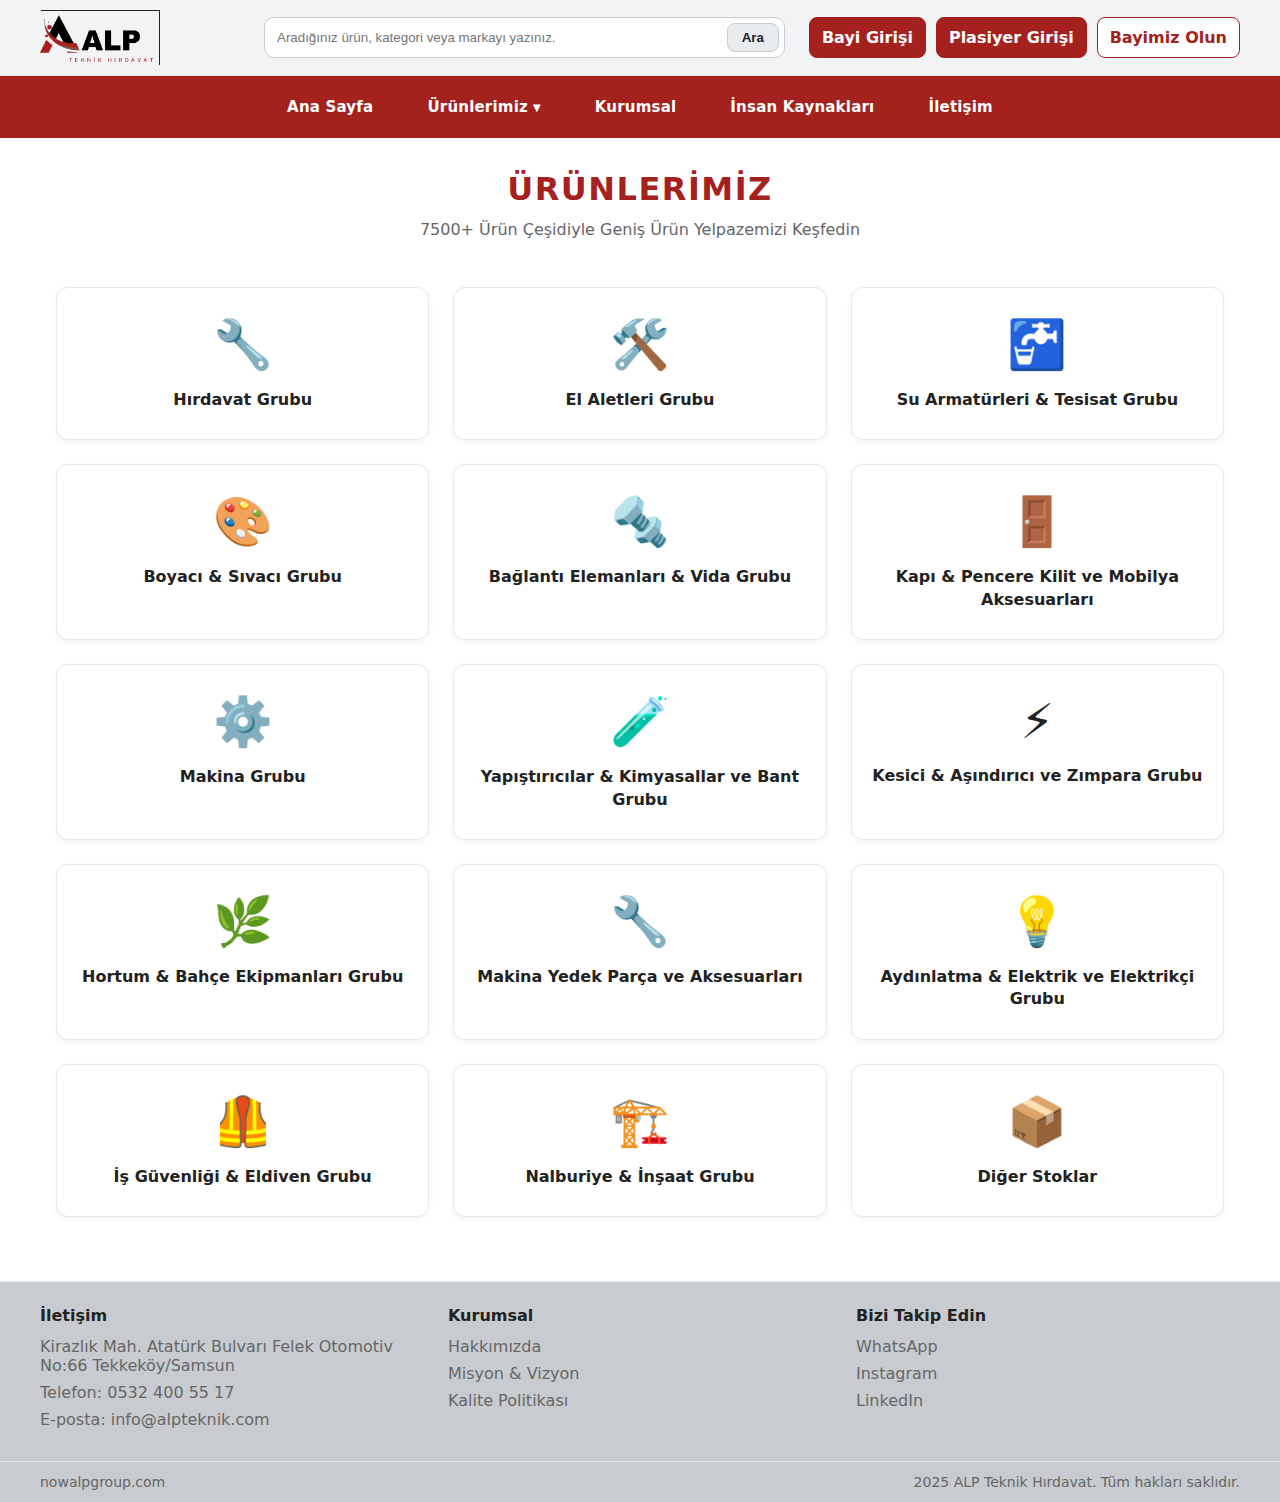
<file: urunlerimiz.html>
﻿<!doctype html>
<html lang="tr">
  <head>
    <meta charset="utf-8">
    <meta name="viewport" content="width=device-width, initial-scale=1">
    <title>Ürünlerimiz | ALP Teknik Hırdavat</title>
    <link rel="stylesheet" href="assets/css/styles.css">
  </head>
  
    <div class="topbar">
      <div class="container topbar-inner">
        <button class="mobile-menu-toggle" aria-label="Menüyü Aç/Kapat">
          <span></span>
          <span></span>
          <span></span>
        </button>
        <a class="logo" href="index.html" aria-label="ALP Teknik Hırdavat"><img src="assets/img/logo.png" alt="ALP Teknik Hırdavat Logosu"></a>
        <form id="site-search-form" class="search" role="search">
          <input type="search" placeholder="Aradığınız ürün, kategori veya markayı yazınız." aria-label="Ara">
          <button class="btn" type="submit">Ara</button>
        </form>
        <div class="actions">
          <a id="dealer-link" class="btn primary" href="#">Bayi Girişi</a>
          <a id="sales-link" class="btn primary" href="#">Plasiyer Girişi</a>
          <a href="iletisim.html" class="btn">Bayimiz Olun</a>
        </div>
      </div>
    </div>
    <div class="navbar">
      <div class="container nav-inner">
        <nav class="nav" aria-label="Ana menü">
          <a href="index.html">Ana Sayfa</a>
          <div class="nav-dropdown">
            <a href="urunlerimiz.html" class="nav-dropdown-toggle">Ürünlerimiz <span class="dropdown-arrow">▼</span></a>
            <div class="nav-dropdown-menu">
              <a href="urunlerimiz.html#hirdavat">Hırdavat Grubu</a>
              <a href="urunlerimiz.html#el-aletleri">El Aletleri Grubu</a>
              <a href="urunlerimiz.html#su-armaturleri">Su Armatürleri & Tesisat</a>
              <a href="urunlerimiz.html#boyaci-sivaci">Boyacı & Sıvacı Grubu</a>
              <a href="urunlerimiz.html#baglanti-elemanlari">Bağlantı Elemanları & Vida</a>
              <a href="urunlerimiz.html#kapi-pencere">Kapı & Pencere Kilit</a>
              <a href="urunlerimiz.html#makina">Makina Grubu</a>
              <a href="urunlerimiz.html#yapistiriclar">Yapıştırıcılar & Kimyasallar</a>
              <a href="urunlerimiz.html#kesici">Kesici & Aşındırıcı</a>
              <a href="urunlerimiz.html#hortum-bahce">Hortum & Bahçe Ekipmanları</a>
              <a href="urunlerimiz.html#yedek-parca">Makina Yedek Parça</a>
              <a href="urunlerimiz.html#aydinlatma">Aydınlatma & Elektrik</a>
              <a href="urunlerimiz.html#is-guvenligi">İş Güvenliği & Eldiven</a>
              <a href="urunlerimiz.html#nalburiye">Nalburiye & İnşaat</a>
              <a href="urunlerimiz.html#diger">Diğer Stoklar</a>
            </div>
          </div>
          <a href="kurumsal.html">Kurumsal</a>
          <a href="insan-kaynaklari.html">İnsan Kaynakları</a>
          <a href="iletisim.html">İletişim</a>
        </nav>
      </div>
    </div>

    <section class="section">
      <div class="container">
        <div class="products-header">
          <h1 class="products-title">ÜRÜNLERİMİZ</h1>
          <p class="products-subtitle">7500+ Ürün Çeşidiyle Geniş Ürün Yelpazemizi Keşfedin</p>
        </div>
        
        <div class="products-categories">
          <div class="category-card">
            <div class="category-icon">🔧</div>
            <h3>Hırdavat Grubu</h3>
          </div>
          
          <div class="category-card">
            <div class="category-icon">🛠️</div>
            <h3>El Aletleri Grubu</h3>
          </div>
          
          <div class="category-card">
            <div class="category-icon">🚰</div>
            <h3>Su Armatürleri & Tesisat Grubu</h3>
          </div>
          
          <div class="category-card">
            <div class="category-icon">🎨</div>
            <h3>Boyacı & Sıvacı Grubu</h3>
          </div>
          
          <div class="category-card">
            <div class="category-icon">🔩</div>
            <h3>Bağlantı Elemanları & Vida Grubu</h3>
          </div>
          
          <div class="category-card">
            <div class="category-icon">🚪</div>
            <h3>Kapı & Pencere Kilit ve Mobilya Aksesuarları</h3>
          </div>
          
          <div class="category-card">
            <div class="category-icon">⚙️</div>
            <h3>Makina Grubu</h3>
          </div>
          
          <div class="category-card">
            <div class="category-icon">🧪</div>
            <h3>Yapıştırıcılar & Kimyasallar ve Bant Grubu</h3>
          </div>
          
          <div class="category-card">
            <div class="category-icon">⚡</div>
            <h3>Kesici & Aşındırıcı ve Zımpara Grubu</h3>
          </div>
          
          <div class="category-card">
            <div class="category-icon">🌿</div>
            <h3>Hortum & Bahçe Ekipmanları Grubu</h3>
          </div>
          
          <div class="category-card">
            <div class="category-icon">🔧</div>
            <h3>Makina Yedek Parça ve Aksesuarları</h3>
          </div>
          
          <div class="category-card">
            <div class="category-icon">💡</div>
            <h3>Aydınlatma & Elektrik ve Elektrikçi Grubu</h3>
          </div>
          
          <div class="category-card">
            <div class="category-icon">🦺</div>
            <h3>İş Güvenliği & Eldiven Grubu</h3>
          </div>
          
          <div class="category-card">
            <div class="category-icon">🏗️</div>
            <h3>Nalburiye & İnşaat Grubu</h3>
          </div>
          
          <div class="category-card">
            <div class="category-icon">📦</div>
            <h3>Diğer Stoklar</h3>
          </div>
        </div>
      </div>
    </section>

    <footer>
      <div class="container footer-columns">
        <div class="footer-col"><h4>İletişim</h4><ul><li>Kirazlık Mah. Atatürk Bulvarı Felek Otomotiv No:66 Tekkeköy/Samsun</li><li>Telefon: <a href="tel:05324005517" style="color:inherit;">0532 400 55 17</a></li><li>E-posta: info@alpteknik.com</li></ul></div>
        <div class="footer-col"><h4>Kurumsal</h4><ul><li><a href="kurumsal.html#hakkimizda">Hakkımızda</a></li><li><a href="kurumsal.html#misyon-vizyon">Misyon & Vizyon</a></li><li><a href="kurumsal.html#kalite-politikasi">Kalite Politikası</a></li></ul></div>
        <div class="footer-col"><h4>Bizi Takip Edin</h4><ul><li><a href="https://wa.me/905016605517" target="_blank" rel="noopener">WhatsApp</a></li><li><a href="https://www.instagram.com/alpteknikhirdavat" target="_blank" rel="noopener">Instagram</a></li><li><a href="https://www.linkedin.com/company/alpteknikhirdavat" target="_blank" rel="noopener">LinkedIn</a></li></ul></div>
      </div>
      <div class="footer-bottom"><div class="container inner"><div>nowalpgroup.com</div><div> 2025 ALP Teknik Hırdavat. Tüm hakları saklıdır.</div></div></div>
    </footer>

    <script src="assets/js/main.js"></script>
  </body>
</html>
</file>
<file: assets/css/styles.css>
﻿:root {
  --brand-primary: #a5211e;
  --brand-secondary: #f3c1bd;
  --brand-accent: #eb6a5c;
  --text-color: #222222;
  --muted-text: #666666;
  --bg: #ffffff;
  --bg-alt: #c8ccd0;
  --border: #e6e8eb;
  --topbar-bg: #f1f3f5; /* açık gri */
  --logo-h-desktop: 48px;
  --logo-h-mobile: 40px;
  --topbar-py: 20px;
}

/* topbar spacing and logo size overrides */
:root { --topbar-py: 20px; --logo-h-desktop: 55px; --logo-h-mobile: 42px; }

* { box-sizing: border-box; }
html, body { height: 100%; }
body {
  margin: 0;
  font-family: system-ui, -apple-system, Segoe UI, Roboto, Helvetica, Arial, sans-serif;
  color: var(--text-color);
  background: var(--bg);
}
a { color: inherit; text-decoration: none; }
img { max-width: 100%; display: block; }

.container {
  width: 100%;
  max-width: 1200px;
  margin: 0 auto;
  padding: 0 16px;
}

.topbar {
  border-bottom: 1px solid var(--border);
  background: var(--topbar-bg);
}
.topbar-inner {
  display: grid;
  grid-template-columns: 200px 1fr auto; /* eski düzen: logo | search | actions */
  gap: 16px; /* eski boşluk */
  align-items: center;
  padding: 10px 0; /* eski dikey boşluk */
}
.logo {
  display: flex;
  align-items: center;
  gap: 10px;
  font-weight: 700;
  color: var(--brand-primary);
  justify-self: start;
}
.search {
  display: flex;
  align-items: center;
  gap: 8px;
  position: relative;
  max-width: 640px; /* eski genişlik */
  margin: 0 8px; /* eski yakınlık */
}
.search input[type="search"] {
  width: 100%;
  border: 1px solid #c9ccd1;
  border-radius: 10px;
  padding: 12px 110px 12px 12px; /* buton için sağ boşluk, daha sıkı */
  background: #fff;
}
.search .btn {
  position: absolute;
  right: 6px;
  top: 6px;
  bottom: 6px;
  padding: 0 14px;
  border-radius: 8px;
  border: 1px solid #c9ccd1;
  background: #e9ecef;
  color: #222;
}
.actions { justify-self: end; display: flex; gap: 10px; }
.btn {
  border: 1px solid var(--brand-primary);
  color: var(--brand-primary);
  background: #fff;
  border-radius: 8px;
  padding: 10px 12px;
  font-weight: 600;
}
.btn.primary {
  background: var(--brand-primary);
  color: #fff;
  border-color: var(--brand-primary);
}

.navbar { background: var(--brand-primary); color: #fff; position: relative; }
.nav-inner { display: flex; align-items: center; gap: 20px; justify-content: center; position: relative; }
.nav { display: flex; gap: 26px; padding: 12px 0; align-items: center; }

/* Mobile Menu Toggle */
.mobile-menu-toggle {
  display: none;
  flex-direction: column;
  gap: 5px;
  background: none;
  border: none;
  cursor: pointer;
  padding: 8px;
  z-index: 1001;
}
.mobile-menu-toggle span {
  width: 25px;
  height: 3px;
  background: var(--brand-primary);
  border-radius: 2px;
  transition: all 0.3s ease;
}
.mobile-menu-toggle.active span:nth-child(1) {
  transform: rotate(45deg) translate(7px, 7px);
}
.mobile-menu-toggle.active span:nth-child(2) {
  opacity: 0;
}
.mobile-menu-toggle.active span:nth-child(3) {
  transform: rotate(-45deg) translate(7px, -7px);
}
.nav > a { 
  color: #fff; 
  font-weight: 600; 
  padding: 10px 14px; 
  font-size: 15px; 
  letter-spacing: .2px;
  position: relative;
  transition: all 0.3s ease;
  border-radius: 6px;
}
.nav > a::after {
  content: '';
  position: absolute;
  bottom: 6px;
  left: 14px;
  right: 14px;
  height: 2px;
  background: #fff;
  transform: scaleX(0);
  transition: transform 0.3s ease;
}
.nav > a:hover {
  background: rgba(255, 255, 255, 0.1);
  text-decoration: none;
}
.nav > a:hover::after {
  transform: scaleX(1);
}

/* Dropdown Menu */
.nav-dropdown {
  position: relative;
}
.nav-dropdown-toggle {
  color: #fff;
  font-weight: 600;
  padding: 10px 14px;
  font-size: 15px;
  letter-spacing: .2px;
  display: flex;
  align-items: center;
  gap: 5px;
  cursor: pointer;
  position: relative;
  transition: all 0.3s ease;
  border-radius: 6px;
}
.nav-dropdown-toggle::before {
  content: '';
  position: absolute;
  bottom: 6px;
  left: 14px;
  right: 14px;
  height: 2px;
  background: #fff;
  transform: scaleX(0);
  transition: transform 0.3s ease;
}
.nav-dropdown:hover .nav-dropdown-toggle,
.nav-dropdown.active .nav-dropdown-toggle {
  background: rgba(255, 255, 255, 0.1);
}
.nav-dropdown:hover .nav-dropdown-toggle::before,
.nav-dropdown.active .nav-dropdown-toggle::before {
  transform: scaleX(1);
}
.dropdown-arrow {
  font-size: 10px;
  transition: transform 0.3s ease;
}
.nav-dropdown:hover .dropdown-arrow,
.nav-dropdown.active .dropdown-arrow {
  transform: rotate(180deg);
}
.nav-dropdown-menu {
  position: absolute;
  top: 100%;
  left: 0;
  background: #fff;
  min-width: 280px;
  box-shadow: 0 4px 12px rgba(0,0,0,0.15);
  border-radius: 8px;
  padding: 8px 0;
  margin-top: 8px;
  opacity: 0;
  visibility: hidden;
  transform: translateY(-10px);
  transition: all 0.3s ease;
  z-index: 1000;
  max-height: 400px;
  overflow-y: auto;
}
.nav-dropdown:hover .nav-dropdown-menu {
  opacity: 1;
  visibility: visible;
  transform: translateY(0);
}
.nav-dropdown.active .nav-dropdown-menu {
  opacity: 1;
  visibility: visible;
  transform: translateY(0);
}
.nav-dropdown-menu a {
  display: block;
  padding: 10px 20px;
  color: var(--text-color);
  font-size: 14px;
  font-weight: 500;
  transition: all 0.2s ease;
}
.nav-dropdown-menu a:hover {
  background: var(--brand-secondary);
  color: var(--brand-primary);
  padding-left: 24px;
}

/* Banner Slider - Full Width */
.banner-slider { 
  position: relative; 
  width: 100%; 
  overflow: hidden;
  background: #f5f5f5;
}
.banner-slider-container { 
  position: relative; 
  width: 100%; 
  height: 500px;
}
.banner-slider-track { 
  display: flex; 
  transition: transform 0.6s ease-in-out;
  height: 100%;
}
.banner-slide { 
  min-width: 100%; 
  height: 100%;
  position: relative;
}
.banner-slide img { 
  width: 100%; 
  height: 100%; 
  object-fit: cover;
  display: block;
}
.banner-arrow {
  position: absolute;
  top: 50%;
  transform: translateY(-50%);
  background: rgba(0, 0, 0, 0.5);
  color: #fff;
  border: none;
  font-size: 48px;
  padding: 16px 20px;
  cursor: pointer;
  z-index: 10;
  transition: background 0.3s ease;
  line-height: 1;
}
.banner-arrow:hover {
  background: rgba(0, 0, 0, 0.7);
}
.banner-arrow-left { left: 20px; }
.banner-arrow-right { right: 20px; }

.section { padding: 32px 0; }
.section-header { display: flex; justify-content: space-between; align-items: center; margin-bottom: 16px; }
.section-title { font-size: 20px; font-weight: 800; }

.carousel { position: relative; overflow: hidden; border: 1px solid var(--border); border-radius: 10px; background: #fff; }
.carousel-track { display: flex; transition: transform 0.5s ease; }
.carousel-slide { min-width: 100%; }
.carousel-controls { display: flex; gap: 8px; }
.icon-btn { border: 1px solid var(--border); background: #fff; border-radius: 8px; padding: 8px 10px; }

/* Distribution Network Section */
.distribution-section {
  background: linear-gradient(135deg, #f8f9fa 0%, #ffffff 100%);
  padding: 48px 0;
}
.distribution-header {
  text-align: center;
  margin-bottom: 40px;
}
.distribution-title {
  font-size: 28px;
  font-weight: 800;
  color: var(--brand-primary);
  margin: 0 0 12px;
  text-transform: uppercase;
  letter-spacing: 1px;
}
.distribution-subtitle {
  font-size: 15px;
  color: var(--muted-text);
  margin: 0;
  font-weight: 500;
}
.distribution-content-wrapper {
  background: #fff;
  border: 1px solid var(--border);
  border-radius: 16px;
  padding: 40px;
  box-shadow: 0 4px 12px rgba(0,0,0,0.08);
}
.distribution-grid {
  display: grid;
  grid-template-columns: 1fr 1fr;
  gap: 48px;
  align-items: center;
}
.distribution-text h3 {
  font-size: 24px;
  font-weight: 700;
  color: var(--text-color);
  margin: 0 0 20px;
}
.distribution-text p {
  font-size: 16px;
  line-height: 1.8;
  color: var(--text-color);
  margin: 0 0 24px;
  text-align: justify;
}
.distribution-highlight {
  background: linear-gradient(135deg, var(--brand-primary) 0%, var(--brand-accent) 100%);
  color: #fff;
  padding: 20px 24px;
  border-radius: 10px;
  text-align: center;
  box-shadow: 0 4px 12px rgba(165, 33, 30, 0.2);
}
.distribution-highlight strong {
  font-size: 16px;
  font-weight: 700;
  letter-spacing: 0.5px;
  display: block;
}
.distribution-map {
  display: flex;
  align-items: center;
  justify-content: center;
}
.distribution-map img {
  width: 100%;
  max-width: 600px;
  height: auto;
  filter: drop-shadow(0 4px 12px rgba(0,0,0,0.1));
}

/* Partners Section - Modern Design */
.partners-section {
  background: linear-gradient(135deg, #f8f9fa 0%, #ffffff 100%);
  padding: 48px 0;
}
.partners-header {
  text-align: center;
  margin-bottom: 40px;
}
.partners-title {
  font-size: 28px;
  font-weight: 800;
  color: var(--brand-primary);
  margin: 0 0 12px;
  text-transform: uppercase;
  letter-spacing: 1px;
}
.partners-subtitle {
  font-size: 15px;
  color: var(--muted-text);
  margin: 0;
  font-weight: 500;
}
.partners-carousel-wrapper {
  background: #fff;
  border: 1px solid var(--border);
  border-radius: 16px;
  padding: 32px 0;
  box-shadow: 0 4px 12px rgba(0,0,0,0.08);
  overflow: hidden;
  position: relative;
}
.partners-carousel-wrapper::before,
.partners-carousel-wrapper::after {
  content: '';
  position: absolute;
  top: 0;
  bottom: 0;
  width: 80px;
  z-index: 2;
  pointer-events: none;
}
.partners-carousel-wrapper::before {
  left: 0;
  background: linear-gradient(to right, #fff, transparent);
}
.partners-carousel-wrapper::after {
  right: 0;
  background: linear-gradient(to left, #fff, transparent);
}
.partners-carousel {
  overflow: hidden;
}
.partners-track {
  display: flex;
  gap: 60px;
  animation: partnerScroll 40s linear infinite;
  width: fit-content;
}
.partners-track:hover {
  animation-play-state: paused;
}
.partner-item {
  flex-shrink: 0;
  display: flex;
  align-items: center;
  justify-content: center;
  min-width: 180px;
  height: 80px;
  transition: all 0.3s ease;
}
.partner-item img {
  max-width: 160px;
  max-height: 70px;
  width: auto;
  height: auto;
  object-fit: contain;
  filter: grayscale(80%) opacity(0.7);
  transition: all 0.3s ease;
}
.partner-item:hover img {
  filter: grayscale(0%) opacity(1);
  transform: scale(1.1);
}
@keyframes partnerScroll {
  0% { transform: translateX(0); }
  100% { transform: translateX(-50%); }
}

footer { background: var(--bg-alt); border-top: 1px solid var(--border); margin-top: 32px; }
.footer-columns { display: grid; grid-template-columns: repeat(3, 1fr); gap: 24px; padding: 24px 0; }
.footer-col h4 { margin: 0 0 12px; font-size: 16px; }
.footer-col ul { list-style: none; padding: 0; margin: 0; }
.footer-col li { margin: 8px 0; color: var(--muted-text); }
.footer-bottom { border-top: 1px solid var(--border); font-size: 14px; color: var(--muted-text); }
.footer-bottom .inner { display: flex; justify-content: space-between; align-items: center; padding: 12px 0; }

.muted { color: var(--muted-text); }
.grid-2 { display: grid; grid-template-columns: repeat(2, 1fr); gap: 16px; }

/* İletişim Sayfası Stilleri */
.contact-map-form-grid {
  display: grid;
  grid-template-columns: 1fr 1fr;
  gap: 24px;
  margin: 24px 0;
}
.contact-map-wrapper {
  height: 500px;
  box-shadow: 0 2px 8px rgba(0,0,0,0.1);
  border-radius: 10px;
  overflow: hidden;
}
.contact-info-full {
  margin-top: 32px;
}
.contact-info-items {
  display: grid;
  grid-template-columns: repeat(2, 1fr);
  gap: 24px;
}
.contact-info-card,
.contact-form-card {
  background: #fff;
  border: 1px solid var(--border);
  border-radius: 10px;
  padding: 24px;
  box-shadow: 0 2px 4px rgba(0,0,0,0.05);
}
.contact-map-form-grid .contact-form-card {
  height: 500px;
  display: flex;
  flex-direction: column;
}
.contact-map-form-grid .contact-form {
  flex: 1;
  display: flex;
  flex-direction: column;
  justify-content: space-between;
}
.contact-info-card h3,
.contact-form-card h3 {
  margin: 0 0 20px;
  font-size: 20px;
  color: var(--brand-primary);
}
.contact-item {
  margin-bottom: 20px;
  padding-bottom: 20px;
  border-bottom: 1px solid var(--border);
}
.contact-item:last-child {
  margin-bottom: 0;
  padding-bottom: 0;
  border-bottom: none;
}
.contact-item strong {
  display: block;
  margin-bottom: 8px;
  color: var(--text-color);
  font-size: 15px;
}
.contact-item p {
  margin: 0;
  color: var(--muted-text);
  line-height: 1.6;
}
.contact-item a {
  color: var(--brand-primary);
  text-decoration: none;
  transition: color 0.3s;
}
.contact-item a:hover {
  color: var(--brand-accent);
  text-decoration: underline;
}
.contact-form {
  display: flex;
  flex-direction: column;
  gap: 12px;
}
.contact-map-form-grid .contact-form textarea {
  flex: 1;
  min-height: 150px;
}
.contact-form .form-row {
  display: grid;
  grid-template-columns: repeat(2, 1fr);
  gap: 12px;
}
.contact-form input,
.contact-form textarea {
  width: 100%;
  padding: 12px;
  border: 1px solid var(--border);
  border-radius: 8px;
  font-family: inherit;
  font-size: 14px;
  transition: border-color 0.3s;
}
.contact-form input:focus,
.contact-form textarea:focus {
  outline: none;
  border-color: var(--brand-primary);
}
.contact-form textarea {
  min-height: 120px;
  resize: vertical;
}
.contact-form button {
  width: 100%;
  padding: 12px;
  font-size: 15px;
  font-weight: 600;
}

.logo img { height: 44px; width: auto; }
/* Logo size - single source of truth */
.topbar .logo img { height: var(--logo-h-desktop) !important; width: auto; }

/* İnsan Kaynakları Sayfası */
.hr-header {
  text-align: center;
  margin-bottom: 40px;
}
.hr-header h1 {
  margin: 0 0 12px;
  font-size: 32px;
  color: var(--brand-primary);
}
.hr-subtitle {
  font-size: 16px;
  color: var(--muted-text);
  margin: 0;
}
.hr-form-container {
  max-width: 800px;
  margin: 0 auto;
}
.hr-form-card {
  background: #fff;
  border: 1px solid var(--border);
  border-radius: 12px;
  padding: 32px;
  box-shadow: 0 4px 12px rgba(0,0,0,0.08);
}
.hr-form-title {
  display: flex;
  align-items: center;
  gap: 12px;
  margin-bottom: 28px;
  padding-bottom: 20px;
  border-bottom: 2px solid #f5f5f5;
}
.hr-icon {
  font-size: 28px;
}
.hr-form-title h2 {
  margin: 0;
  font-size: 24px;
  color: var(--text-color);
  font-weight: 700;
}
.hr-form {
  display: flex;
  flex-direction: column;
  gap: 20px;
}
.hr-form-row {
  display: grid;
  grid-template-columns: repeat(2, 1fr);
  gap: 20px;
}
.hr-form-group {
  display: flex;
  flex-direction: column;
  gap: 8px;
}
.hr-form-group label {
  font-size: 14px;
  font-weight: 600;
  color: var(--text-color);
}
.hr-form-group input,
.hr-form-group select,
.hr-form-group textarea {
  width: 100%;
  padding: 12px 14px;
  border: 1px solid var(--border);
  border-radius: 8px;
  font-family: inherit;
  font-size: 14px;
  transition: all 0.3s ease;
  background: #fff;
}
.hr-form-group input:focus,
.hr-form-group select:focus,
.hr-form-group textarea:focus {
  outline: none;
  border-color: var(--brand-primary);
  box-shadow: 0 0 0 3px rgba(165, 33, 30, 0.1);
}
.hr-form-group select {
  cursor: pointer;
  appearance: none;
  background-image: url("data:image/svg+xml,%3Csvg xmlns='http://www.w3.org/2000/svg' width='12' height='12' viewBox='0 0 12 12'%3E%3Cpath fill='%23666' d='M6 9L1 4h10z'/%3E%3C/svg%3E");
  background-repeat: no-repeat;
  background-position: right 12px center;
  padding-right: 36px;
}
.hr-form-group textarea {
  min-height: 140px;
  resize: vertical;
  line-height: 1.5;
}
.hr-form-actions {
  margin-top: 12px;
}
.hr-submit-btn {
  width: 100%;
  padding: 14px 24px;
  font-size: 16px;
  font-weight: 600;
  display: flex;
  align-items: center;
  justify-content: center;
  gap: 8px;
  transition: all 0.3s ease;
}
.hr-submit-btn:hover {
  transform: translateY(-2px);
  box-shadow: 0 4px 12px rgba(165, 33, 30, 0.3);
}
.hr-submit-btn span {
  font-size: 18px;
}

/* Kurumsal Sayfası */
.corporate-section {
  margin-bottom: 48px;
}
.corporate-title {
  font-size: 28px;
  font-weight: 800;
  color: var(--brand-primary);
  text-transform: uppercase;
  margin: 0 0 24px;
  text-align: center;
  letter-spacing: 1px;
}
.corporate-content {
  background: #fff;
  border: 1px solid #d5d8dc;
  border-radius: 10px;
  padding: 32px;
  box-shadow: 0 2px 8px rgba(0,0,0,0.04);
}
.corporate-content p {
  margin: 0 0 16px;
  line-height: 1.8;
  color: var(--text-color);
  text-align: justify;
}
.corporate-content p:last-child {
  margin-bottom: 0;
}
.corporate-subtitle {
  font-size: 20px;
  font-weight: 700;
  color: var(--brand-primary);
  margin: 24px 0 16px;
  padding-bottom: 8px;
  border-bottom: 2px solid var(--brand-secondary);
}
.corporate-content ul {
  margin: 12px 0 16px 20px;
  padding: 0;
  line-height: 1.8;
}
.corporate-content ul li {
  margin-bottom: 8px;
  color: var(--text-color);
}
.corporate-content strong {
  color: var(--brand-primary);
  font-weight: 600;
}

/* Ürünler Sayfası */
.products-header {
  text-align: center;
  margin-bottom: 48px;
}
.products-title {
  font-size: 32px;
  font-weight: 800;
  color: var(--brand-primary);
  text-transform: uppercase;
  margin: 0 0 12px;
  letter-spacing: 1.5px;
}
.products-subtitle {
  font-size: 16px;
  color: var(--muted-text);
  margin: 0;
  font-weight: 500;
}
.products-categories {
  display: grid;
  grid-template-columns: repeat(auto-fit, minmax(280px, 1fr));
  gap: 24px;
  margin-top: 32px;
}
.category-card {
  background: #fff;
  border: 1px solid var(--border);
  border-radius: 12px;
  padding: 28px 20px;
  text-align: center;
  transition: all 0.3s ease;
  cursor: pointer;
  box-shadow: 0 2px 6px rgba(0,0,0,0.05);
}
.category-card:hover {
  transform: translateY(-6px);
  box-shadow: 0 8px 20px rgba(165, 33, 30, 0.12);
  border-color: var(--brand-primary);
}
.category-icon {
  font-size: 48px;
  margin-bottom: 16px;
  transition: transform 0.3s ease;
}
.category-card:hover .category-icon {
  transform: scale(1.15);
}
.category-card h3 {
  margin: 0;
  font-size: 16px;
  font-weight: 600;
  color: var(--text-color);
  line-height: 1.4;
  transition: color 0.3s ease;
}
.category-card:hover h3 {
  color: var(--brand-primary);
}

/* Superbar CTA connected to the section below */
.superbar { position: relative; }
.superbar-inner { position: relative; }
/* REVERT superbar CTA to previous dark style */
.superbar { padding-bottom: 0; }
.btn.cta {
  background: #2b2f33;
  color: #fff;
  border: 1px solid #3a3f44;
  box-shadow: none;
  transform: none;
}
.btn.cta:hover { background:#3a3f44; border-color:#3a3f44; }

@media (max-width: 900px) {
  .topbar-inner { 
    display: grid;
    grid-template-columns: auto 1fr;
    grid-template-rows: auto auto auto;
    gap: 12px;
    padding: 12px 0; 
    align-items: center;
  }
  .topbar .mobile-menu-toggle {
    display: flex;
    grid-column: 1;
    grid-row: 1;
  }
  .topbar .logo {
    grid-column: 2;
    grid-row: 1;
    justify-self: start;
  }
  .topbar .search {
    grid-column: 1 / -1;
    grid-row: 2;
    max-width: 100%;
    margin: 0;
  }
  .topbar .actions {
    grid-column: 1 / -1;
    grid-row: 3;
    display: flex;
    flex-wrap: wrap;
    gap: 8px;
    justify-self: stretch;
  }
  .actions .btn { flex: 1; min-width: 110px; text-align: center; font-size: 13px; padding: 8px 10px; }
  .footer-columns { grid-template-columns: 1fr; }
  .topbar .logo img { height: var(--logo-h-mobile) !important; }
  .banner-slider-container { height: 300px; }
  .banner-arrow { font-size: 32px; padding: 12px 16px; }
  .banner-arrow-left { left: 10px; }
  .banner-arrow-right { right: 10px; }
  .contact-map-form-grid { grid-template-columns: 1fr; }
  .contact-map-wrapper { height: 300px; }
  .contact-map-form-grid .contact-form-card { height: auto; }
  .contact-info-items { grid-template-columns: 1fr; }
  .contact-form .form-row { grid-template-columns: 1fr; }
  .hr-form-row { grid-template-columns: 1fr; }
  .hr-form-card { padding: 24px 20px; }
  .hr-header h1 { font-size: 26px; }
  .corporate-title { font-size: 24px; }
  .corporate-content { padding: 20px; }
  .corporate-subtitle { font-size: 18px; }
  .products-title { font-size: 26px; }
  .products-categories { grid-template-columns: 1fr; gap: 16px; }
  .category-card { padding: 24px 16px; }
  .category-icon { font-size: 40px; }
  .category-card h3 { font-size: 15px; }
  .partners-title { font-size: 24px; }
  .partners-subtitle { font-size: 14px; }
  .partners-carousel-wrapper { padding: 24px 0; }
  .partners-track { gap: 40px; }
  .partner-item { min-width: 140px; height: 60px; }
  .partner-item img { max-width: 120px; max-height: 50px; }
  .distribution-title { font-size: 24px; }
  .distribution-subtitle { font-size: 14px; }
  .distribution-content-wrapper { padding: 24px; }
  .distribution-grid { grid-template-columns: 1fr; gap: 32px; }
  .distribution-text h3 { font-size: 20px; }
  .distribution-text p { font-size: 15px; }
  .distribution-highlight strong { font-size: 14px; }
  .distribution-map img { max-width: 100%; }
  
  /* Mobile Navigation */
  .navbar { 
    position: fixed;
    top: 0;
    left: 0;
    right: 0;
    bottom: 0;
    background: transparent;
    pointer-events: none;
    z-index: 999;
  }
  .nav-inner { justify-content: flex-start; padding: 0; }
  .nav {
    position: fixed;
    top: 0;
    left: -100%;
    width: 280px;
    height: 100vh;
    background: var(--brand-primary);
    flex-direction: column;
    align-items: flex-start;
    padding: 80px 20px 20px;
    gap: 0;
    transition: left 0.3s ease;
    overflow-y: auto;
    z-index: 1000;
    box-shadow: 2px 0 10px rgba(0,0,0,0.2);
    pointer-events: all;
  }
  .nav.active { left: 0; }
  .nav > a {
    width: 100%;
    padding: 14px 16px;
    border-bottom: 1px solid rgba(255,255,255,0.1);
  }
  .nav > a::after { display: none; }
  .nav-dropdown {
    width: 100%;
  }
  .nav-dropdown-toggle {
    width: 100%;
    padding: 14px 16px;
    border-bottom: 1px solid rgba(255,255,255,0.1);
    justify-content: space-between;
  }
  .nav-dropdown-toggle::before { display: none; }
  .nav-dropdown-menu {
    position: static;
    opacity: 1;
    visibility: visible;
    transform: none;
    box-shadow: none;
    border-radius: 0;
    margin: 0;
    padding: 0;
    background: rgba(0,0,0,0.2);
    max-height: 0;
    overflow: hidden;
    transition: max-height 0.3s ease;
  }
  .nav-dropdown.active .nav-dropdown-menu {
    max-height: 600px;
  }
  .nav-dropdown-menu a {
    padding: 12px 24px;
    border-bottom: 1px solid rgba(255,255,255,0.05);
    color: #fff;
    font-size: 13px;
  }
  .nav-dropdown-menu a:hover {
    background: rgba(255,255,255,0.1);
    padding-left: 28px;
  }
}
</file>
